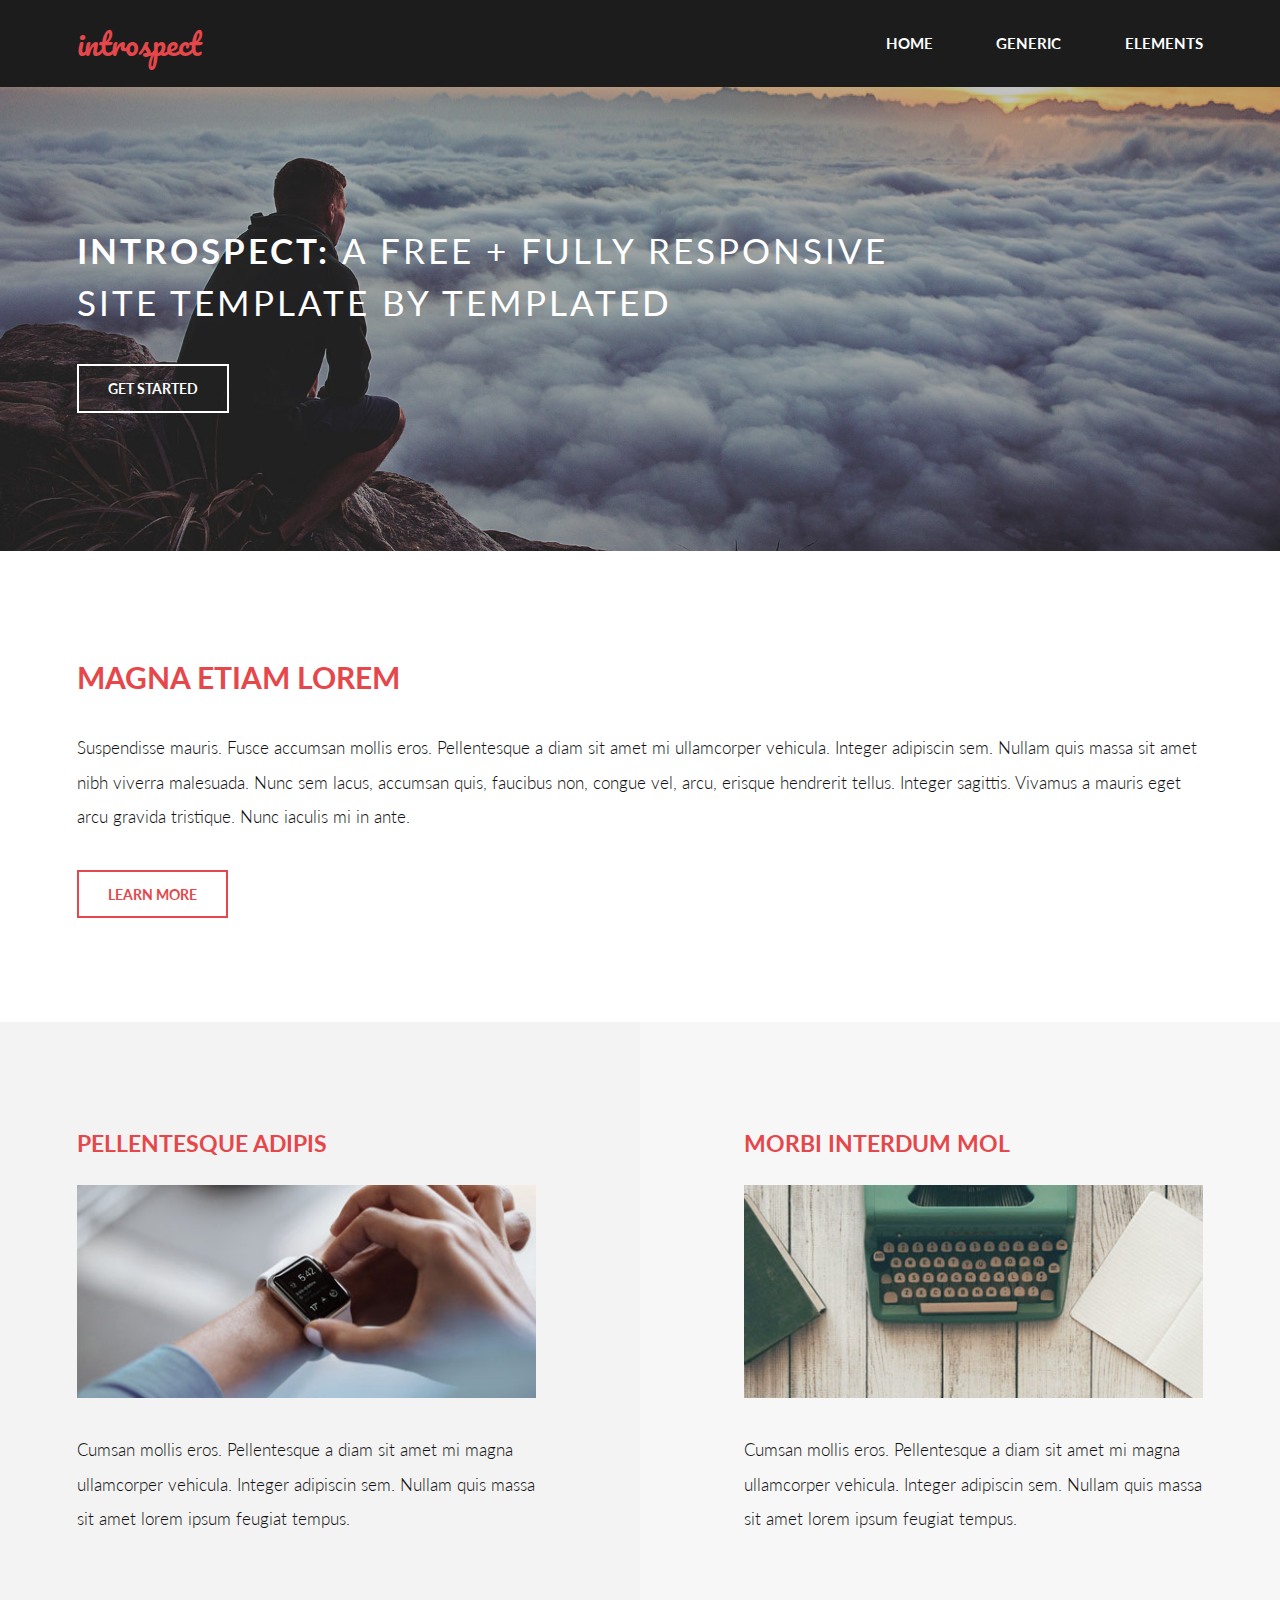
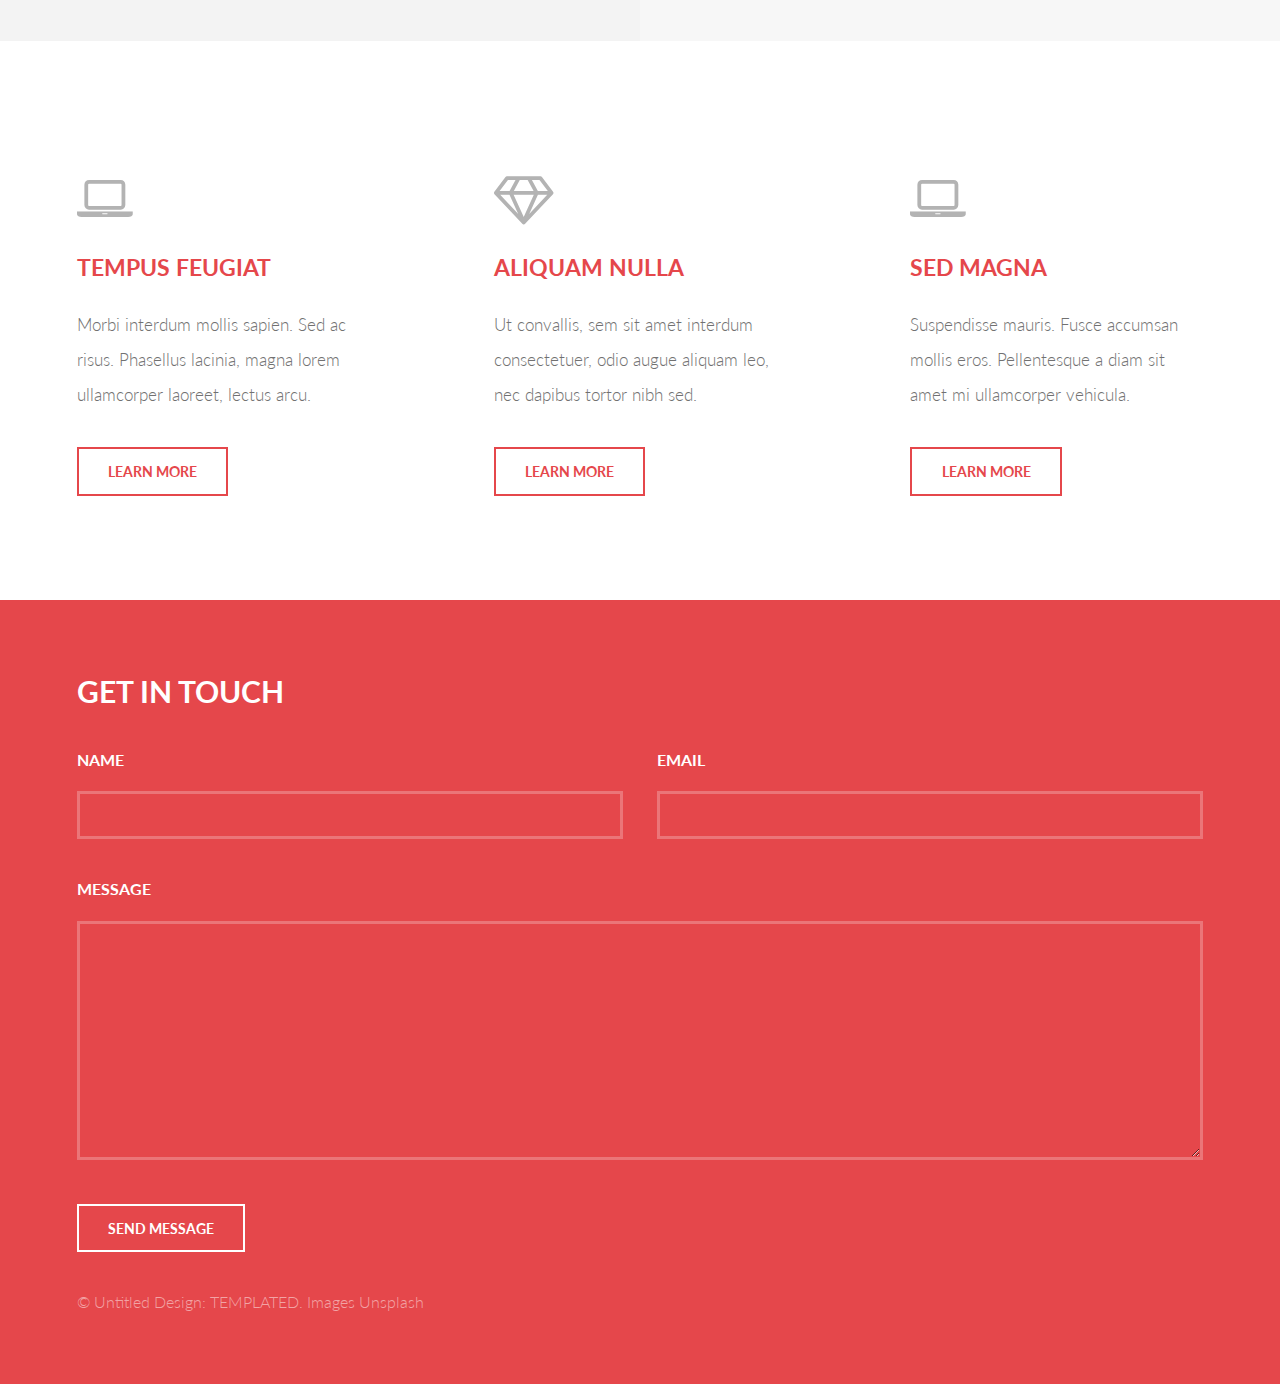
<file: Paginas Html/index.html>
<!DOCTYPE HTML>
<!--
	Introspect by TEMPLATED
	templated.co @templatedco
	Released for free under the Creative Commons Attribution 3.0 license (templated.co/license)
-->
<html>
	<head>
		<title>Introspect by TEMPLATED</title>
		<meta charset="utf-8" />
		<meta name="viewport" content="width=device-width, initial-scale=1, user-scalable=no" />
		<link rel="stylesheet" href="assets/css/main.css" />
	</head>
	<body>

		<!-- Header -->
			<header id="header">
				<div class="inner">
					<a href="index.html" class="logo">introspect</a>
					<nav id="nav">
						<a href="index.html">Home</a>
						<a href="generic.html">Generic</a>
						<a href="elements.html">Elements</a>
					</nav>
				</div>
			</header>
			<a href="#menu" class="navPanelToggle"><span class="fa fa-bars"></span></a>

		<!-- Banner -->
			<section id="banner">
				<div class="inner">
					<h1>Introspect: <span>A free + fully responsive<br />
					site template by TEMPLATED</span></h1>
					<ul class="actions">
						<li><a href="#" class="button alt">Get Started</a></li>
					</ul>
				</div>
			</section>

		<!-- One -->
			<section id="one">
				<div class="inner">
					<header>
						<h2>Magna Etiam Lorem</h2>
					</header>
					<p>Suspendisse mauris. Fusce accumsan mollis eros. Pellentesque a diam sit amet mi ullamcorper vehicula. Integer adipiscin sem. Nullam quis massa sit amet nibh viverra malesuada. Nunc sem lacus, accumsan quis, faucibus non, congue vel, arcu, erisque hendrerit tellus. Integer sagittis. Vivamus a mauris eget arcu gravida tristique. Nunc iaculis mi in ante.</p>
					<ul class="actions">
						<li><a href="#" class="button alt">Learn More</a></li>
					</ul>
				</div>
			</section>

		<!-- Two -->
			<section id="two">
				<div class="inner">
					<article>
						<div class="content">
							<header>
								<h3>Pellentesque adipis</h3>
							</header>
							<div class="image fit">
								<img src="images/pic01.jpg" alt="" />
							</div>
							<p>Cumsan mollis eros. Pellentesque a diam sit amet mi magna ullamcorper vehicula. Integer adipiscin sem. Nullam quis massa sit amet lorem ipsum feugiat tempus.</p>
						</div>
					</article>
					<article class="alt">
						<div class="content">
							<header>
								<h3>Morbi interdum mol</h3>
							</header>
							<div class="image fit">
								<img src="images/pic02.jpg" alt="" />
							</div>
							<p>Cumsan mollis eros. Pellentesque a diam sit amet mi magna ullamcorper vehicula. Integer adipiscin sem. Nullam quis massa sit amet lorem ipsum feugiat tempus.</p>
						</div>
					</article>
				</div>
			</section>

		<!-- Three -->
			<section id="three">
				<div class="inner">
					<article>
						<div class="content">
							<span class="icon fa-laptop"></span>
							<header>
								<h3>Tempus Feugiat</h3>
							</header>
							<p>Morbi interdum mollis sapien. Sed ac risus. Phasellus lacinia, magna lorem ullamcorper laoreet, lectus arcu.</p>
							<ul class="actions">
								<li><a href="#" class="button alt">Learn More</a></li>
							</ul>
						</div>
					</article>
					<article>
						<div class="content">
							<span class="icon fa-diamond"></span>
							<header>
								<h3>Aliquam Nulla</h3>
							</header>
							<p>Ut convallis, sem sit amet interdum consectetuer, odio augue aliquam leo, nec dapibus tortor nibh sed.</p>
							<ul class="actions">
								<li><a href="#" class="button alt">Learn More</a></li>
							</ul>
						</div>
					</article>
					<article>
					<div class="content">
							<span class="icon fa-laptop"></span>
							<header>
								<h3>Sed Magna</h3>
							</header>
							<p>Suspendisse mauris. Fusce accumsan mollis eros. Pellentesque a diam sit amet mi ullamcorper vehicula.</p>
							<ul class="actions">
								<li><a href="#" class="button alt">Learn More</a></li>
							</ul>
						</div>
					</article>
				</div>
			</section>

		<!-- Footer -->
			<section id="footer">
				<div class="inner">
					<header>
						<h2>Get in Touch</h2>
					</header>
					<form method="post" action="#">
						<div class="field half first">
							<label for="name">Name</label>
							<input type="text" name="name" id="name" />
						</div>
						<div class="field half">
							<label for="email">Email</label>
							<input type="text" name="email" id="email" />
						</div>
						<div class="field">
							<label for="message">Message</label>
							<textarea name="message" id="message" rows="6"></textarea>
						</div>
						<ul class="actions">
							<li><input type="submit" value="Send Message" class="alt" /></li>
						</ul>
					</form>
					<div class="copyright">
						&copy; Untitled Design: <a href="https://templated.co/">TEMPLATED</a>. Images <a href="https://unsplash.com/">Unsplash</a>
					</div>
				</div>
			</section>

		<!-- Scripts -->
			<script src="assets/js/jquery.min.js"></script>
			<script src="assets/js/skel.min.js"></script>
			<script src="assets/js/util.js"></script>
			<script src="assets/js/main.js"></script>

	</body>
</html>
</file>
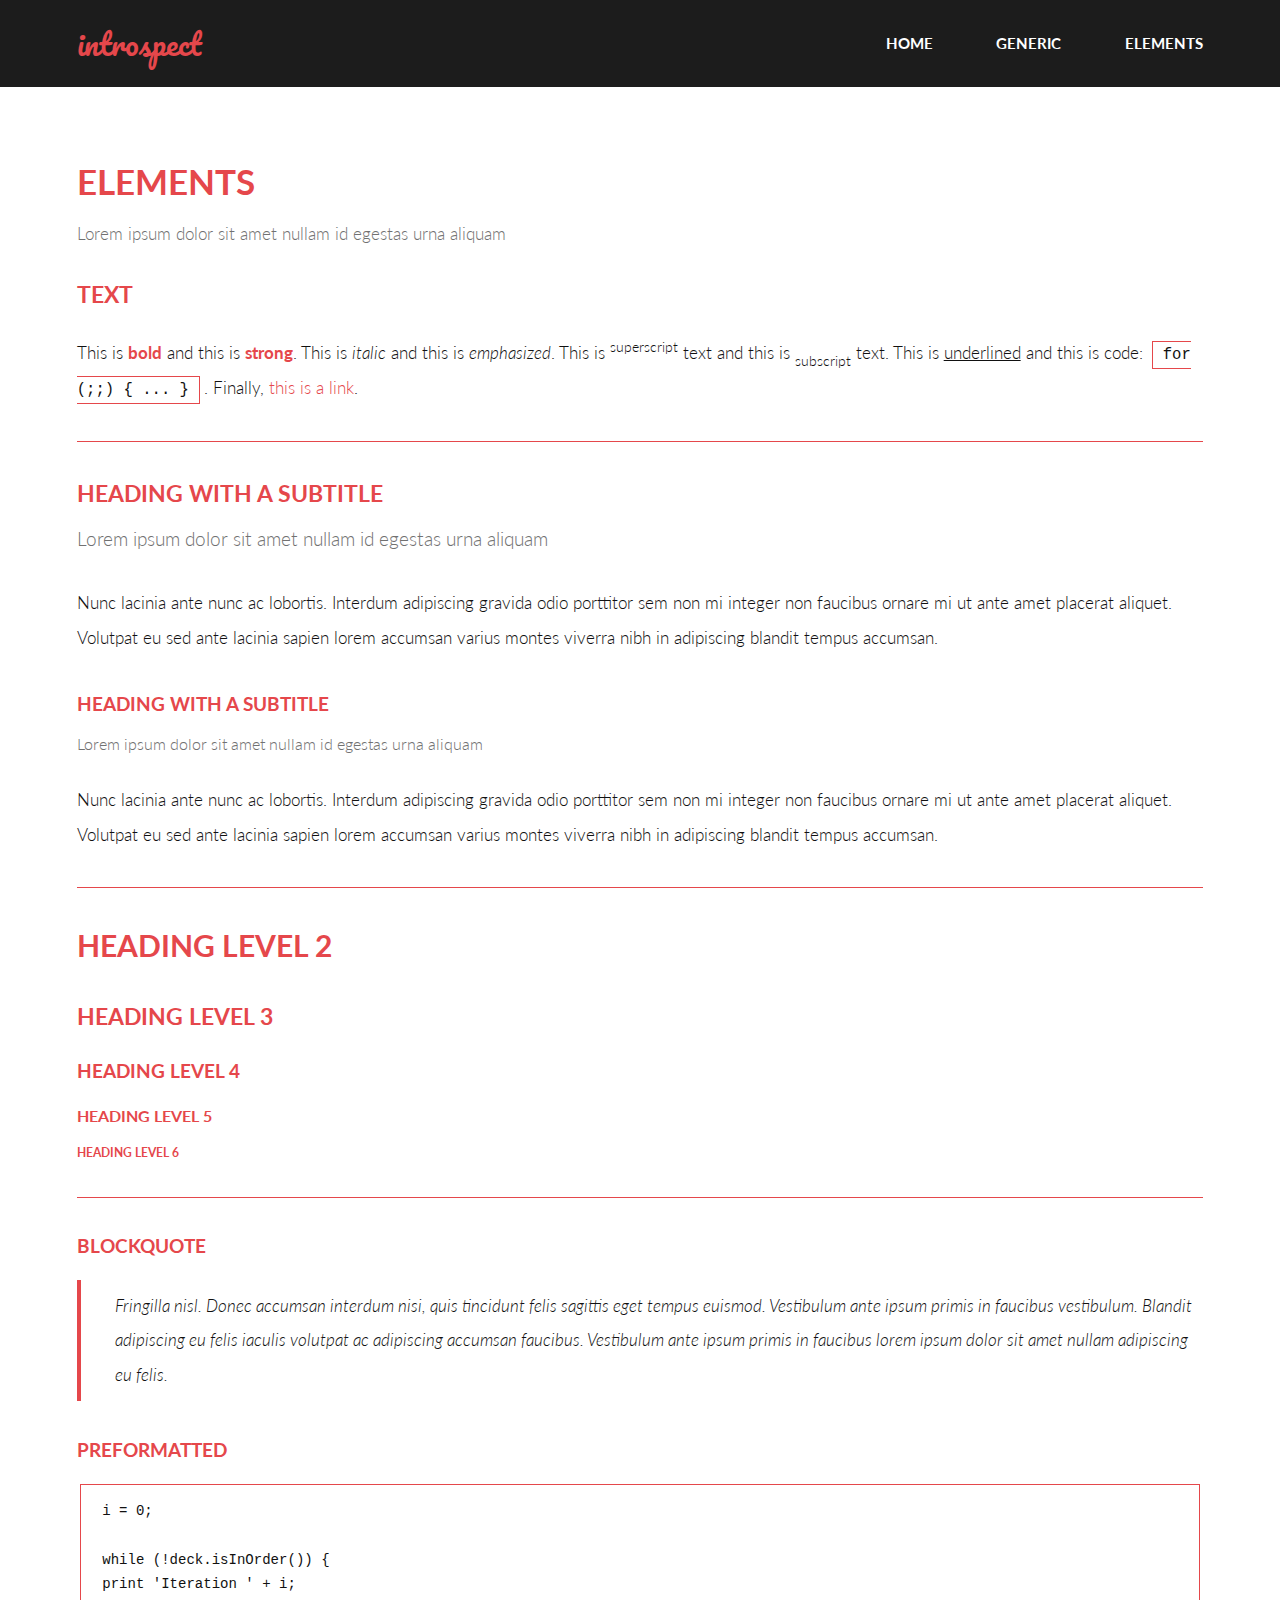
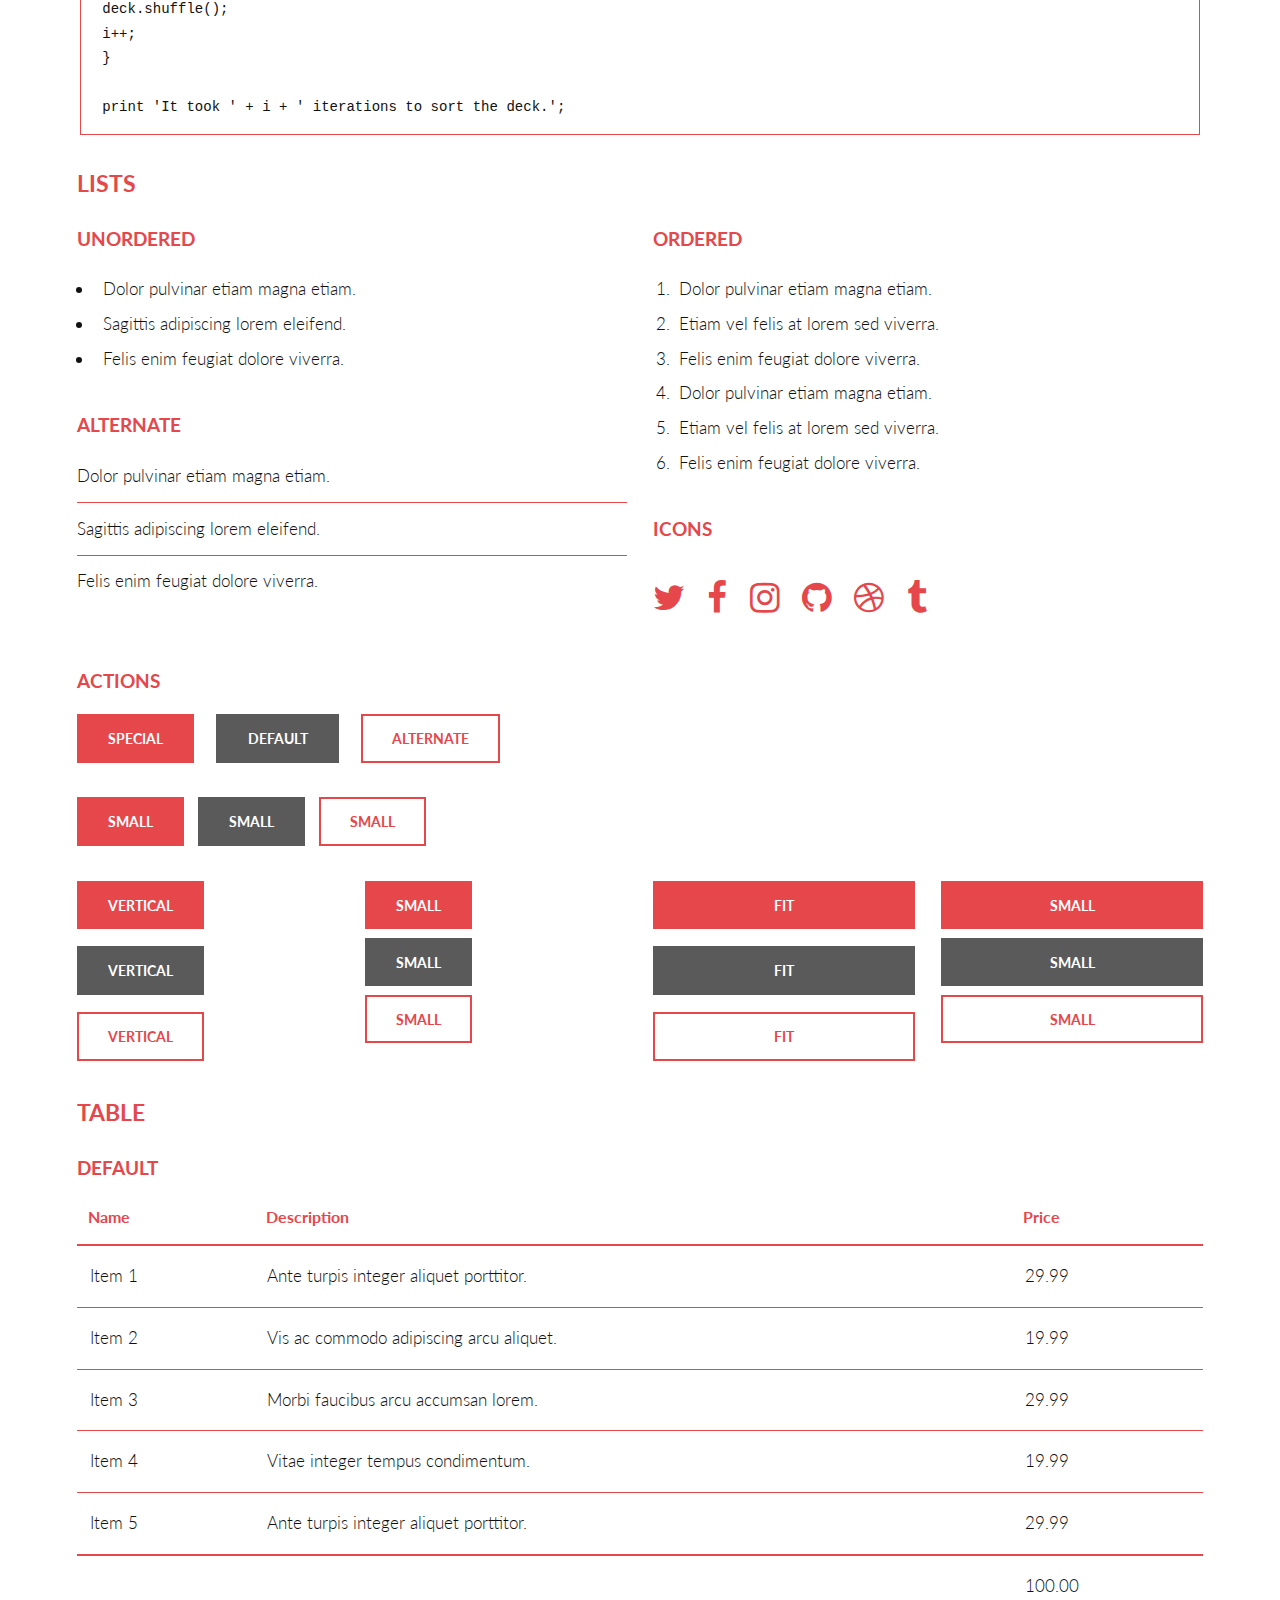
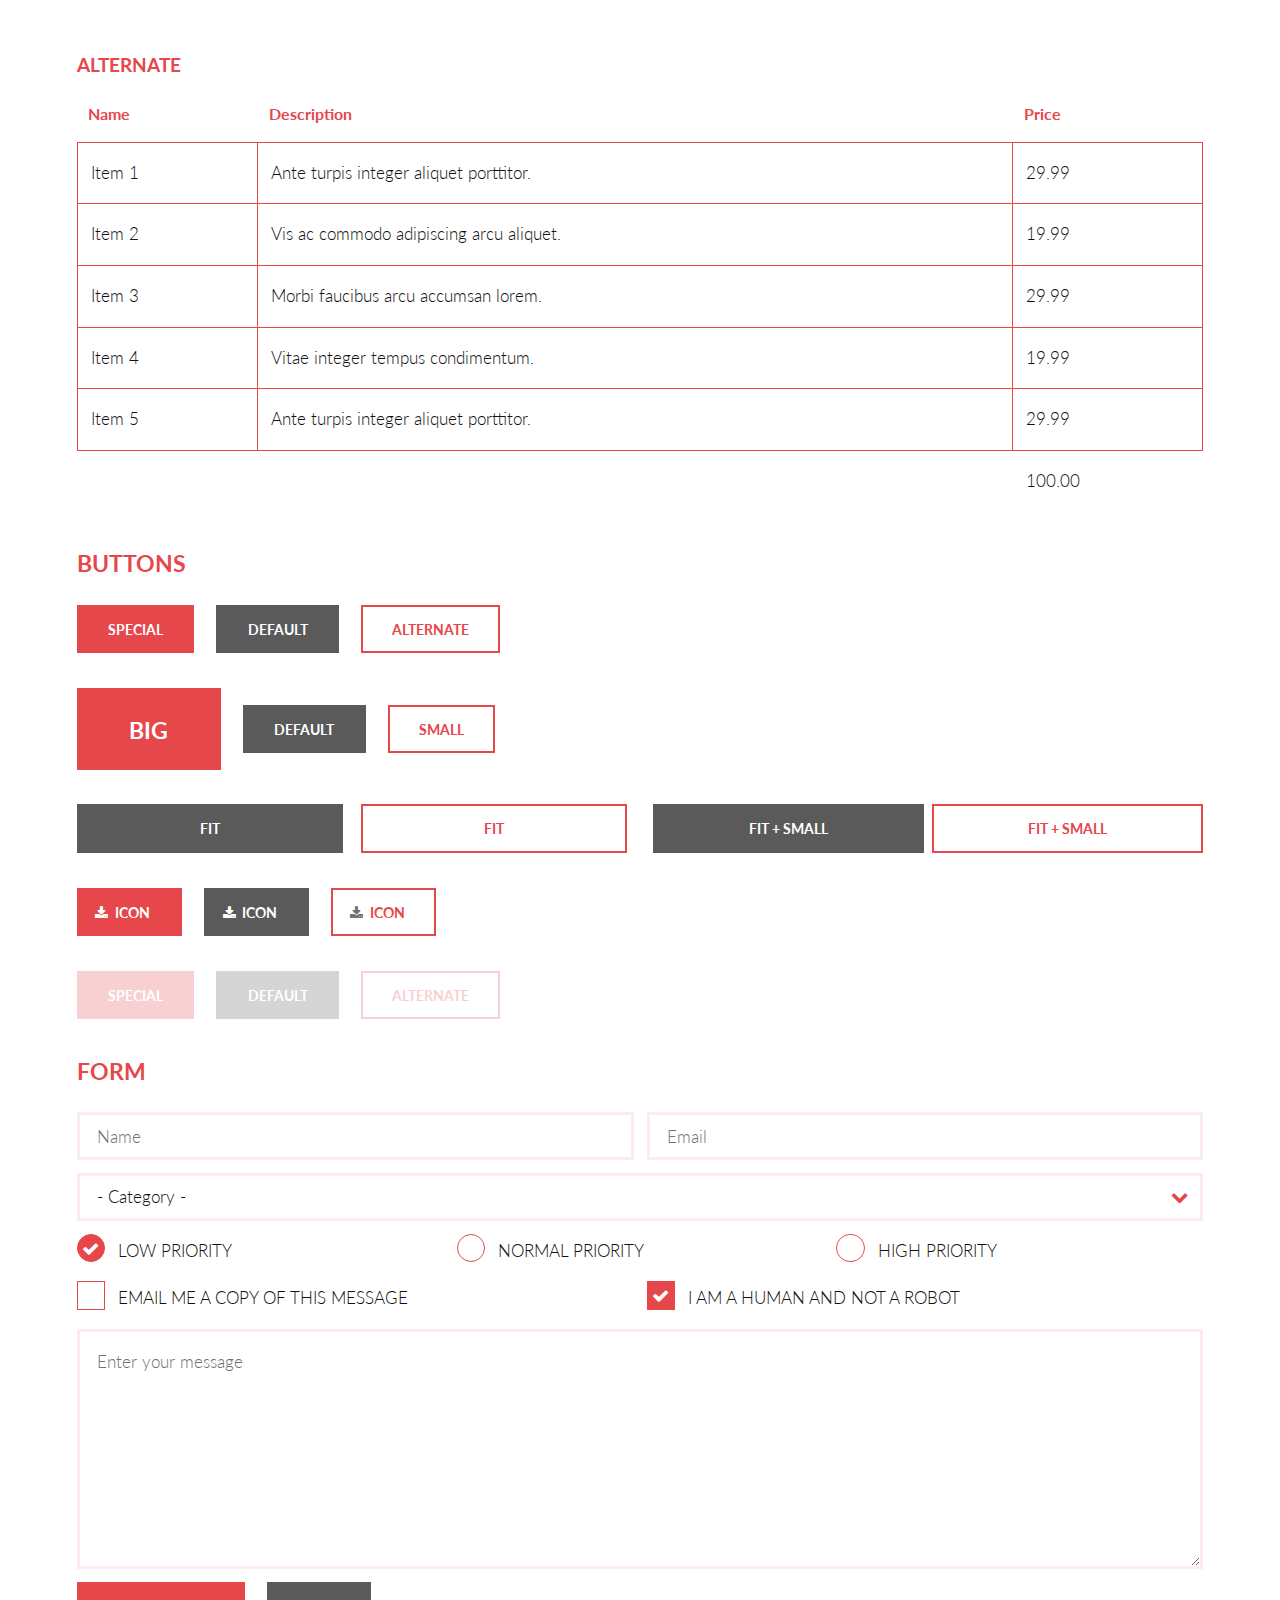
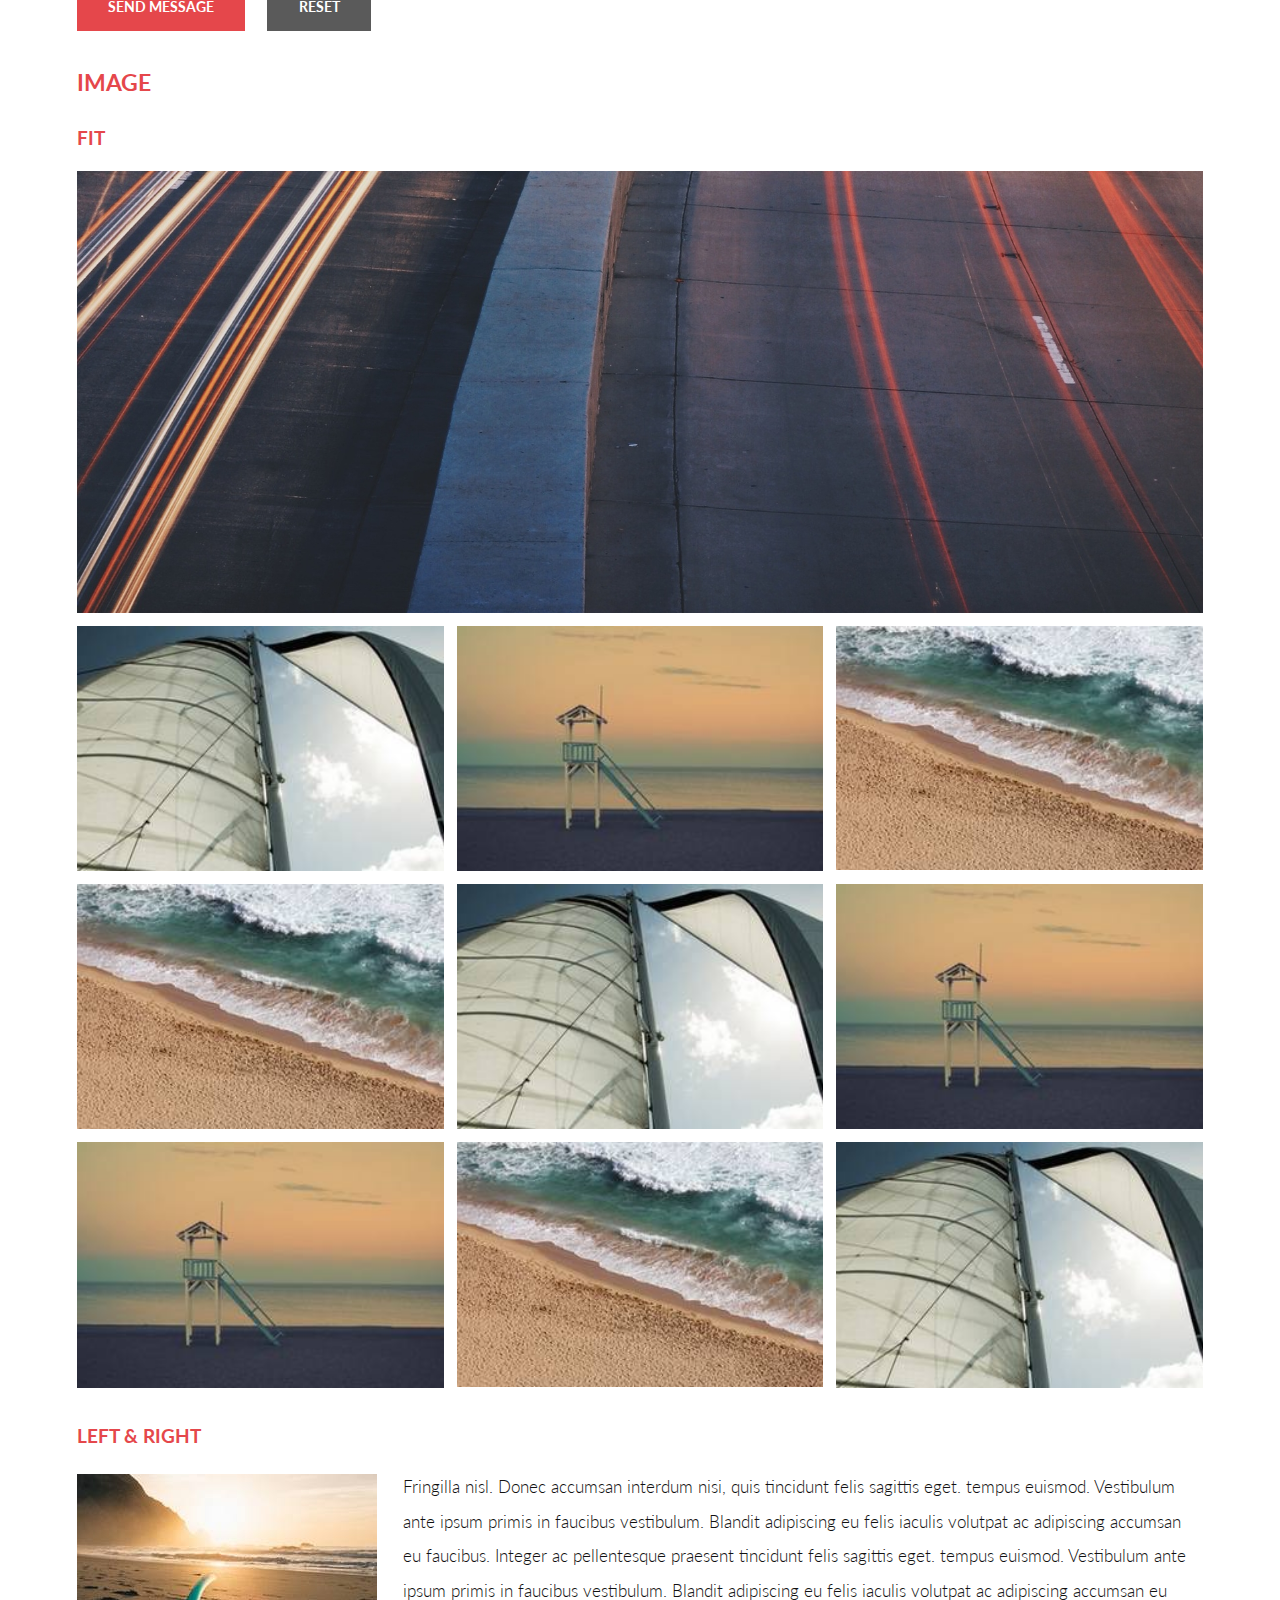
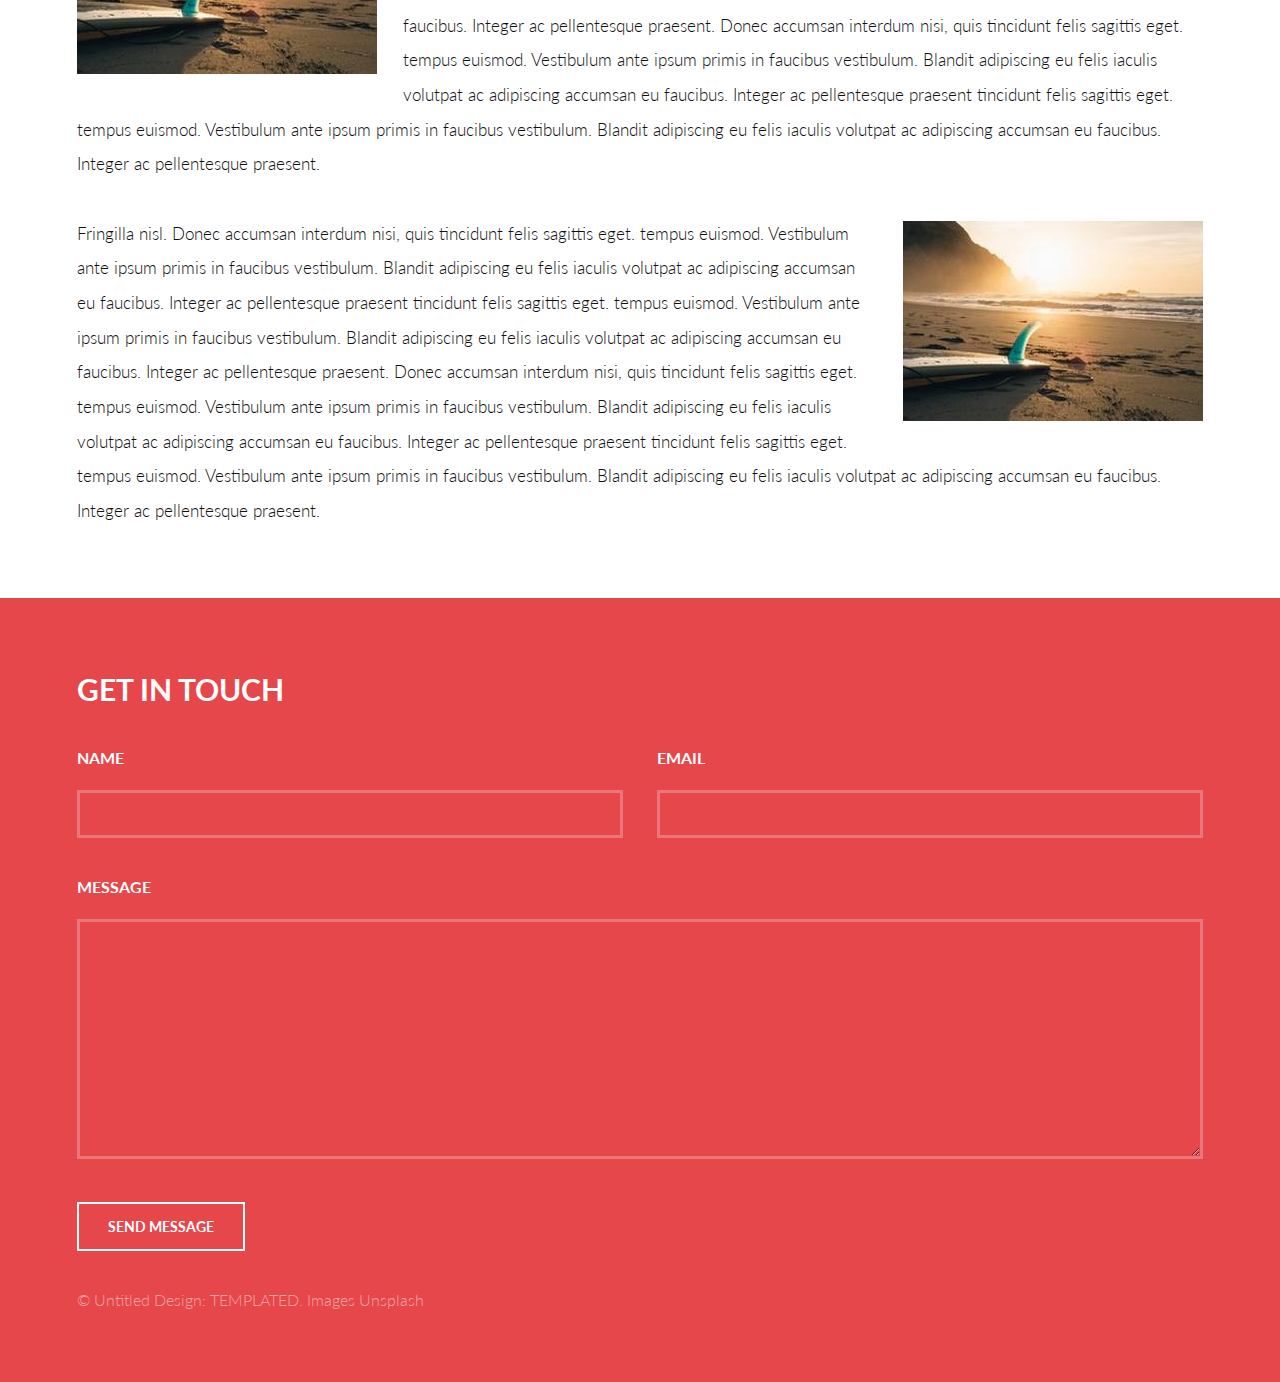
<file: Paginas Html/elements.html>
<!DOCTYPE HTML>
<!--
	Introspect by TEMPLATED
	templated.co @templatedco
	Released for free under the Creative Commons Attribution 3.0 license (templated.co/license)
-->
<html>
	<head>
		<title>Elements - Introspect by TEMPLATED</title>
		<meta charset="utf-8" />
		<meta name="viewport" content="width=device-width, initial-scale=1, user-scalable=no" />
		<link rel="stylesheet" href="assets/css/main.css" />
	</head>
	<body>

		<!-- Header -->
			<header id="header">
				<div class="inner">
					<a href="index.html" class="logo">introspect</a>
					<nav id="nav">
						<a href="index.html">Home</a>
						<a href="generic.html">Generic</a>
						<a href="elements.html">Elements</a>
					</nav>
				</div>
			</header>
			<a href="#menu" class="navPanelToggle"><span class="fa fa-bars"></span></a>

		<!-- Main -->
			<section id="main">
				<div class="inner">
					<header class="major special">
						<h1>Elements</h1>
						<p>Lorem ipsum dolor sit amet nullam id egestas urna aliquam</p>
					</header>

					<!-- Text -->
						<section>
							<h3>Text</h3>
							<p>This is <b>bold</b> and this is <strong>strong</strong>. This is <i>italic</i> and this is <em>emphasized</em>.
							This is <sup>superscript</sup> text and this is <sub>subscript</sub> text.
							This is <u>underlined</u> and this is code: <code>for (;;) { ... }</code>. Finally, <a href="#">this is a link</a>.</p>

							<hr />

							<header>
								<h3>Heading with a Subtitle</h3>
								<p>Lorem ipsum dolor sit amet nullam id egestas urna aliquam</p>
							</header>
							<p>Nunc lacinia ante nunc ac lobortis. Interdum adipiscing gravida odio porttitor sem non mi integer non faucibus ornare mi ut ante amet placerat aliquet. Volutpat eu sed ante lacinia sapien lorem accumsan varius montes viverra nibh in adipiscing blandit tempus accumsan.</p>
							<header>
								<h4>Heading with a Subtitle</h4>
								<p>Lorem ipsum dolor sit amet nullam id egestas urna aliquam</p>
							</header>
							<p>Nunc lacinia ante nunc ac lobortis. Interdum adipiscing gravida odio porttitor sem non mi integer non faucibus ornare mi ut ante amet placerat aliquet. Volutpat eu sed ante lacinia sapien lorem accumsan varius montes viverra nibh in adipiscing blandit tempus accumsan.</p>

							<hr />

							<h2>Heading Level 2</h2>
							<h3>Heading Level 3</h3>
							<h4>Heading Level 4</h4>
							<h5>Heading Level 5</h5>
							<h6>Heading Level 6</h6>

							<hr />

							<h4>Blockquote</h4>
							<blockquote>Fringilla nisl. Donec accumsan interdum nisi, quis tincidunt felis sagittis eget tempus euismod. Vestibulum ante ipsum primis in faucibus vestibulum. Blandit adipiscing eu felis iaculis volutpat ac adipiscing accumsan faucibus. Vestibulum ante ipsum primis in faucibus lorem ipsum dolor sit amet nullam adipiscing eu felis.</blockquote>

							<h4>Preformatted</h4>
							<pre><code>i = 0;

while (!deck.isInOrder()) {
print 'Iteration ' + i;
deck.shuffle();
i++;
}

print 'It took ' + i + ' iterations to sort the deck.';</code></pre>
						</section>

					<!-- Lists -->
						<section>
							<h3>Lists</h3>
							<div class="row">
								<div class="6u 12u$(xsmall)">

									<h4>Unordered</h4>
									<ul>
										<li>Dolor pulvinar etiam magna etiam.</li>
										<li>Sagittis adipiscing lorem eleifend.</li>
										<li>Felis enim feugiat dolore viverra.</li>
									</ul>

									<h4>Alternate</h4>
									<ul class="alt">
										<li>Dolor pulvinar etiam magna etiam.</li>
										<li>Sagittis adipiscing lorem eleifend.</li>
										<li>Felis enim feugiat dolore viverra.</li>
									</ul>

								</div>
								<div class="6u$ 12u$(xsmall)">

									<h4>Ordered</h4>
									<ol>
										<li>Dolor pulvinar etiam magna etiam.</li>
										<li>Etiam vel felis at lorem sed viverra.</li>
										<li>Felis enim feugiat dolore viverra.</li>
										<li>Dolor pulvinar etiam magna etiam.</li>
										<li>Etiam vel felis at lorem sed viverra.</li>
										<li>Felis enim feugiat dolore viverra.</li>
									</ol>

									<h4>Icons</h4>
									<ul class="icons">
										<li><a href="#" class="icon fa-twitter"><span class="label">Twitter</span></a></li>
										<li><a href="#" class="icon fa-facebook"><span class="label">Facebook</span></a></li>
										<li><a href="#" class="icon fa-instagram"><span class="label">Instagram</span></a></li>
										<li><a href="#" class="icon fa-github"><span class="label">Github</span></a></li>
										<li><a href="#" class="icon fa-dribbble"><span class="label">Dribbble</span></a></li>
										<li><a href="#" class="icon fa-tumblr"><span class="label">Tumblr</span></a></li>
									</ul>

								</div>
							</div>

							<h4>Actions</h4>
							<ul class="actions">
								<li><a href="#" class="button special">Special</a></li>
								<li><a href="#" class="button">Default</a></li>
								<li><a href="#" class="button alt">Alternate</a></li>
							</ul>
							<ul class="actions small">
								<li><a href="#" class="button special small">Small</a></li>
								<li><a href="#" class="button small">Small</a></li>
								<li><a href="#" class="button alt small">Small</a></li>
							</ul>
							<div class="row">
								<div class="3u 6u(small) 12u$(xsmall)">
									<ul class="actions vertical">
										<li><a href="#" class="button special">Vertical</a></li>
										<li><a href="#" class="button">Vertical</a></li>
										<li><a href="#" class="button alt">Vertical</a></li>
									</ul>
								</div>
								<div class="3u 6u$(small) 12u$(xsmall)">
									<ul class="actions vertical small">
										<li><a href="#" class="button special small">Small</a></li>
										<li><a href="#" class="button small">Small</a></li>
										<li><a href="#" class="button alt small">Small</a></li>
									</ul>
								</div>
								<div class="3u 6u(small) 12u$(xsmall)">
									<ul class="actions vertical">
										<li><a href="#" class="button special fit">Fit</a></li>
										<li><a href="#" class="button fit">Fit</a></li>
										<li><a href="#" class="button alt fit">Fit</a></li>
									</ul>
								</div>
								<div class="3u$ 6u$(small) 12u$(xsmall)">
									<ul class="actions vertical small">
										<li><a href="#" class="button special small fit">Small</a></li>
										<li><a href="#" class="button small fit">Small</a></li>
										<li><a href="#" class="button alt small fit">Small</a></li>
									</ul>
								</div>
							</div>
						</section>

					<!-- Table -->
						<section>
							<h3>Table</h3>
							<h4>Default</h4>
							<div class="table-wrapper">
								<table>
									<thead>
										<tr>
											<th>Name</th>
											<th>Description</th>
											<th>Price</th>
										</tr>
									</thead>
									<tbody>
										<tr>
											<td>Item 1</td>
											<td>Ante turpis integer aliquet porttitor.</td>
											<td>29.99</td>
										</tr>
										<tr>
											<td>Item 2</td>
											<td>Vis ac commodo adipiscing arcu aliquet.</td>
											<td>19.99</td>
										</tr>
										<tr>
											<td>Item 3</td>
											<td> Morbi faucibus arcu accumsan lorem.</td>
											<td>29.99</td>
										</tr>
										<tr>
											<td>Item 4</td>
											<td>Vitae integer tempus condimentum.</td>
											<td>19.99</td>
										</tr>
										<tr>
											<td>Item 5</td>
											<td>Ante turpis integer aliquet porttitor.</td>
											<td>29.99</td>
										</tr>
									</tbody>
									<tfoot>
										<tr>
											<td colspan="2"></td>
											<td>100.00</td>
										</tr>
									</tfoot>
								</table>
							</div>
							<h4>Alternate</h4>
							<div class="table-wrapper">
								<table class="alt">
									<thead>
										<tr>
											<th>Name</th>
											<th>Description</th>
											<th>Price</th>
										</tr>
									</thead>
									<tbody>
										<tr>
											<td>Item 1</td>
											<td>Ante turpis integer aliquet porttitor.</td>
											<td>29.99</td>
										</tr>
										<tr>
											<td>Item 2</td>
											<td>Vis ac commodo adipiscing arcu aliquet.</td>
											<td>19.99</td>
										</tr>
										<tr>
											<td>Item 3</td>
											<td> Morbi faucibus arcu accumsan lorem.</td>
											<td>29.99</td>
										</tr>
										<tr>
											<td>Item 4</td>
											<td>Vitae integer tempus condimentum.</td>
											<td>19.99</td>
										</tr>
										<tr>
											<td>Item 5</td>
											<td>Ante turpis integer aliquet porttitor.</td>
											<td>29.99</td>
										</tr>
									</tbody>
									<tfoot>
										<tr>
											<td colspan="2"></td>
											<td>100.00</td>
										</tr>
									</tfoot>
								</table>
							</div>
						</section>

					<!-- Buttons -->
						<section>
							<h3>Buttons</h3>
							<ul class="actions">
								<li><a href="#" class="button special">Special</a></li>
								<li><a href="#" class="button">Default</a></li>
								<li><a href="#" class="button alt">Alternate</a></li>
							</ul>
							<ul class="actions">
								<li><a href="#" class="button special big">Big</a></li>
								<li><a href="#" class="button">Default</a></li>
								<li><a href="#" class="button alt small">Small</a></li>
							</ul>
							<div class="row">
								<div class="6u 12u$(xsmall)">
									<ul class="actions fit">
										<li><a href="#" class="button fit">Fit</a></li>
										<li><a href="#" class="button alt fit">Fit</a></li>
									</ul>
								</div>
								<div class="6u$ 12u$(xsmall)">
									<ul class="actions fit small">
										<li><a href="#" class="button fit small">Fit + Small</a></li>
										<li><a href="#" class="button alt fit small">Fit + Small</a></li>
									</ul>
								</div>
							</div>
							<ul class="actions">
								<li><a href="#" class="button special icon fa-download">Icon</a></li>
								<li><a href="#" class="button icon fa-download">Icon</a></li>
								<li><a href="#" class="button alt icon fa-download">Icon</a></li>
							</ul>
							<ul class="actions">
								<li><span class="button special disabled">Special</span></li>
								<li><span class="button disabled">Default</span></li>
								<li><span class="button alt disabled">Alternate</span></li>
							</ul>
						</section>

					<!-- Form -->
						<section>
							<h3>Form</h3>
							<form method="post" action="#">
								<div class="row uniform 50%">
									<div class="6u 12u$(xsmall)">
										<input type="text" name="demo-name" id="demo-name" value="" placeholder="Name" />
									</div>
									<div class="6u$ 12u$(xsmall)">
										<input type="email" name="demo-email" id="demo-email" value="" placeholder="Email" />
									</div>
									<div class="12u$">
										<div class="select-wrapper">
											<select name="demo-category" id="demo-category">
												<option value="">- Category -</option>
												<option value="1">Manufacturing</option>
												<option value="1">Shipping</option>
												<option value="1">Administration</option>
												<option value="1">Human Resources</option>
											</select>
										</div>
									</div>
									<div class="4u 12u$(xsmall)">
										<input type="radio" id="priority-low" name="priority" checked>
										<label for="priority-low">Low Priority</label>
									</div>
									<div class="4u 12u$(xsmall)">
										<input type="radio" id="priority-normal" name="priority">
										<label for="priority-normal">Normal Priority</label>
									</div>
									<div class="4u$ 12u$(xsmall)">
										<input type="radio" id="priority-high" name="priority">
										<label for="priority-high">High Priority</label>
									</div>
									<div class="6u 12u$(small)">
										<input type="checkbox" id="copy" name="copy">
										<label for="copy">Email me a copy of this message</label>
									</div>
									<div class="6u$ 12u$(small)">
										<input type="checkbox" id="human" name="human" checked>
										<label for="human">I am a human and not a robot</label>
									</div>
									<div class="12u$">
										<textarea name="demo-message" id="demo-message" placeholder="Enter your message" rows="6"></textarea>
									</div>
									<div class="12u$">
										<ul class="actions">
											<li><input type="submit" value="Send Message" class="special" /></li>
											<li><input type="reset" value="Reset" /></li>
										</ul>
									</div>
								</div>
							</form>
						</section>

					<!-- Image -->
						<section>
							<h3>Image</h3>
							<h4>Fit</h4>
							<div class="box alt">
								<div class="row 50% uniform">
									<div class="12u$"><span class="image fit"><img src="images/pic11.jpg" alt="" /></span></div>
									<div class="4u"><span class="image fit"><img src="images/pic03.jpg" alt="" /></span></div>
									<div class="4u"><span class="image fit"><img src="images/pic04.jpg" alt="" /></span></div>
									<div class="4u$"><span class="image fit"><img src="images/pic05.jpg" alt="" /></span></div>
									<div class="4u"><span class="image fit"><img src="images/pic05.jpg" alt="" /></span></div>
									<div class="4u"><span class="image fit"><img src="images/pic03.jpg" alt="" /></span></div>
									<div class="4u$"><span class="image fit"><img src="images/pic04.jpg" alt="" /></span></div>
									<div class="4u"><span class="image fit"><img src="images/pic04.jpg" alt="" /></span></div>
									<div class="4u"><span class="image fit"><img src="images/pic05.jpg" alt="" /></span></div>
									<div class="4u$"><span class="image fit"><img src="images/pic03.jpg" alt="" /></span></div>
								</div>
							</div>

							<h4>Left &amp; Right</h4>
							<p><span class="image left"><img src="images/pic06.jpg" alt="" /></span>Fringilla nisl. Donec accumsan interdum nisi, quis tincidunt felis sagittis eget. tempus euismod. Vestibulum ante ipsum primis in faucibus vestibulum. Blandit adipiscing eu felis iaculis volutpat ac adipiscing accumsan eu faucibus. Integer ac pellentesque praesent tincidunt felis sagittis eget. tempus euismod. Vestibulum ante ipsum primis in faucibus vestibulum. Blandit adipiscing eu felis iaculis volutpat ac adipiscing accumsan eu faucibus. Integer ac pellentesque praesent. Donec accumsan interdum nisi, quis tincidunt felis sagittis eget. tempus euismod. Vestibulum ante ipsum primis in faucibus vestibulum. Blandit adipiscing eu felis iaculis volutpat ac adipiscing accumsan eu faucibus. Integer ac pellentesque praesent tincidunt felis sagittis eget. tempus euismod. Vestibulum ante ipsum primis in faucibus vestibulum. Blandit adipiscing eu felis iaculis volutpat ac adipiscing accumsan eu faucibus. Integer ac pellentesque praesent.</p>
							<p><span class="image right"><img src="images/pic06.jpg" alt="" /></span>Fringilla nisl. Donec accumsan interdum nisi, quis tincidunt felis sagittis eget. tempus euismod. Vestibulum ante ipsum primis in faucibus vestibulum. Blandit adipiscing eu felis iaculis volutpat ac adipiscing accumsan eu faucibus. Integer ac pellentesque praesent tincidunt felis sagittis eget. tempus euismod. Vestibulum ante ipsum primis in faucibus vestibulum. Blandit adipiscing eu felis iaculis volutpat ac adipiscing accumsan eu faucibus. Integer ac pellentesque praesent. Donec accumsan interdum nisi, quis tincidunt felis sagittis eget. tempus euismod. Vestibulum ante ipsum primis in faucibus vestibulum. Blandit adipiscing eu felis iaculis volutpat ac adipiscing accumsan eu faucibus. Integer ac pellentesque praesent tincidunt felis sagittis eget. tempus euismod. Vestibulum ante ipsum primis in faucibus vestibulum. Blandit adipiscing eu felis iaculis volutpat ac adipiscing accumsan eu faucibus. Integer ac pellentesque praesent.</p>
						</section>

				</div>
			</section>

		<!-- Footer -->
			<section id="footer">
				<div class="inner">
					<header>
						<h2>Get in Touch</h2>
					</header>
					<form method="post" action="#">
						<div class="field half first">
							<label for="name">Name</label>
							<input type="text" name="name" id="name" />
						</div>
						<div class="field half">
							<label for="email">Email</label>
							<input type="text" name="email" id="email" />
						</div>
						<div class="field">
							<label for="message">Message</label>
							<textarea name="message" id="message" rows="6"></textarea>
						</div>
						<ul class="actions">
							<li><input type="submit" value="Send Message" class="alt" /></li>
						</ul>
					</form>
					<div class="copyright">
						&copy; Untitled Design: <a href="https://templated.co/">TEMPLATED</a>. Images <a href="https://unsplash.com/">Unsplash</a>
					</div>
				</div>
			</section>

		<!-- Scripts -->
			<script src="assets/js/jquery.min.js"></script>
			<script src="assets/js/skel.min.js"></script>
			<script src="assets/js/util.js"></script>
			<script src="assets/js/main.js"></script>

	</body>
</html>
</file>
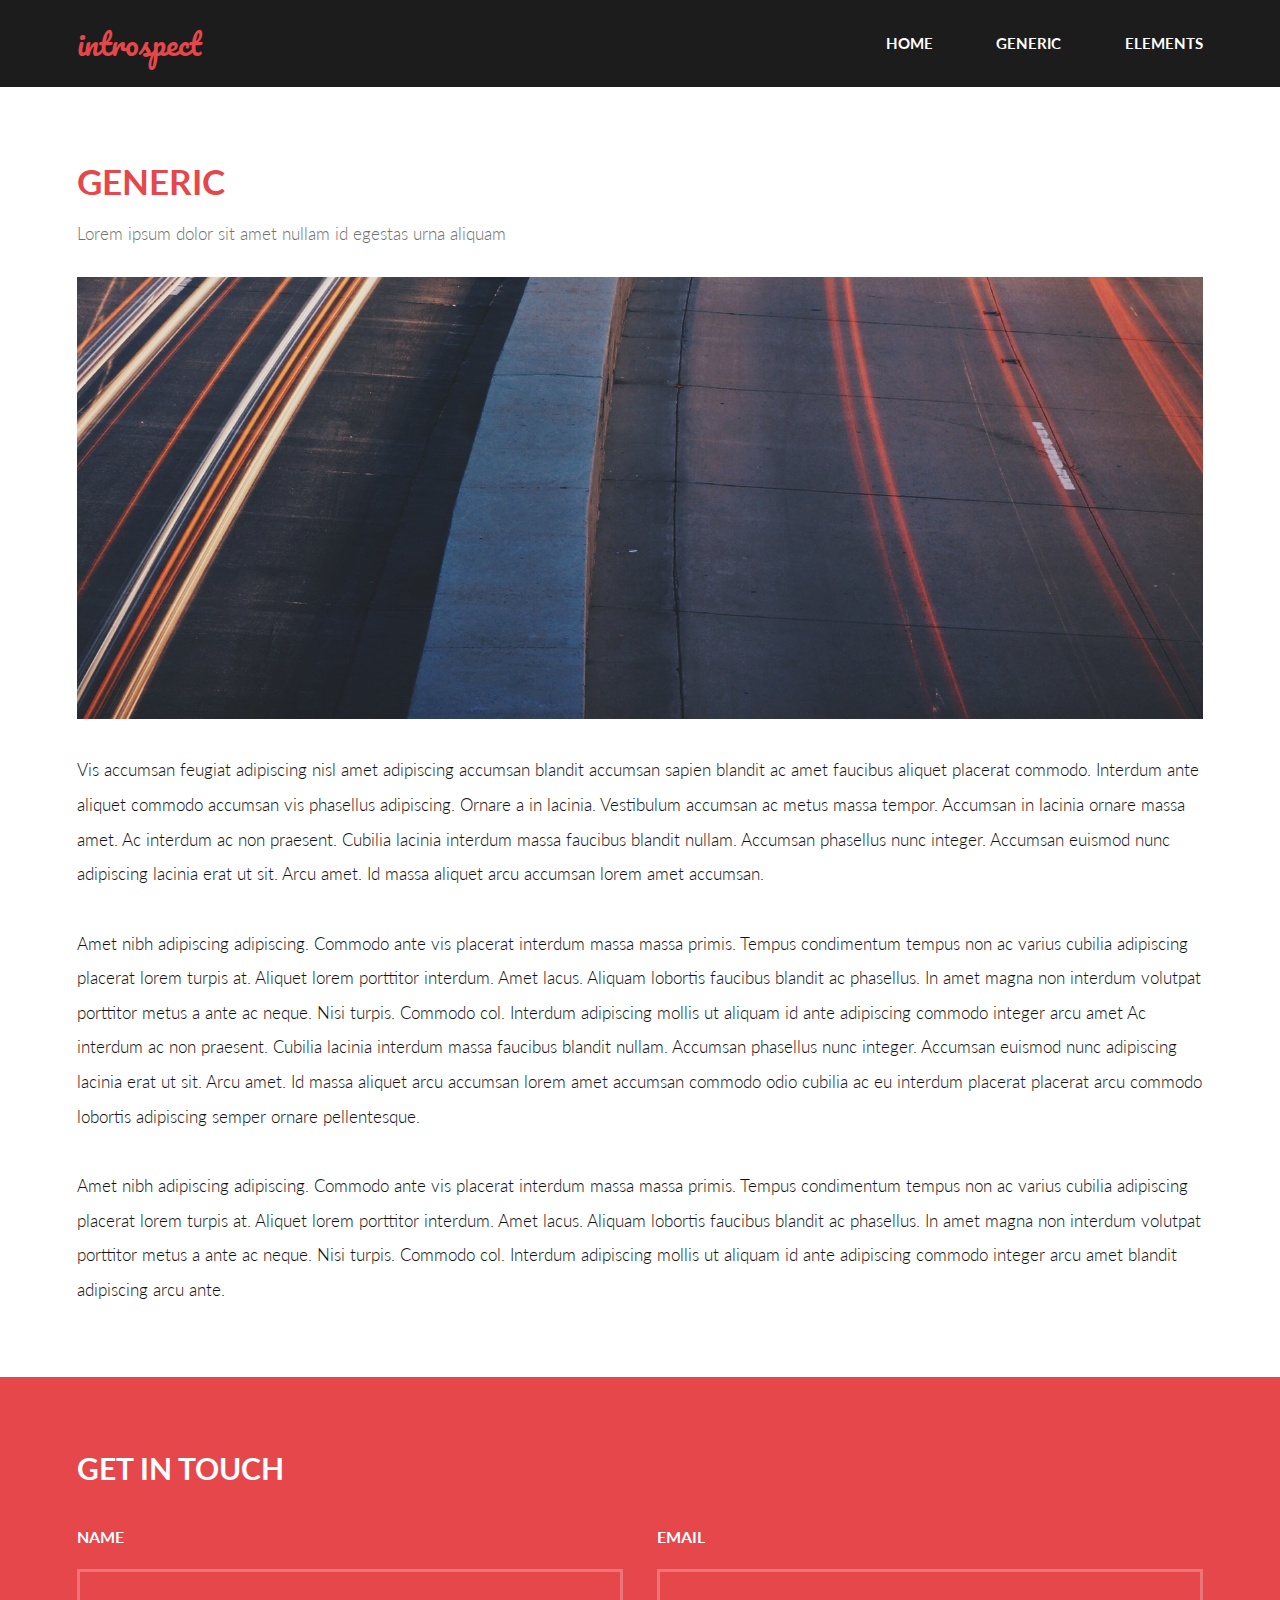
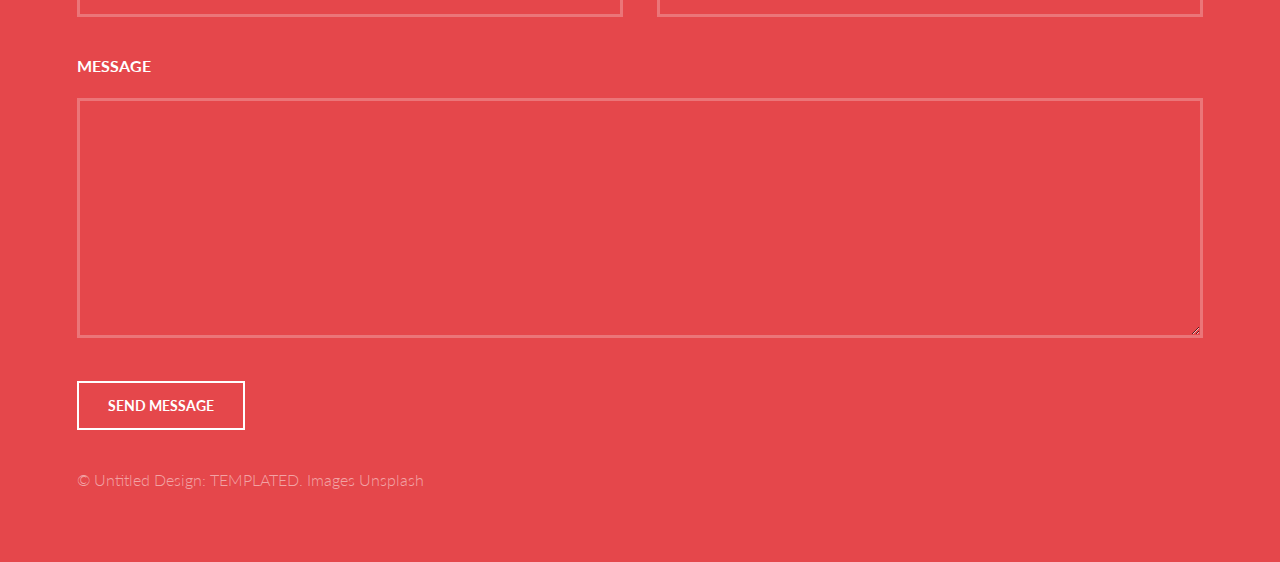
<file: Paginas Html/generic.html>
<!DOCTYPE HTML>
<!--
	Introspect by TEMPLATED
	templated.co @templatedco
	Released for free under the Creative Commons Attribution 3.0 license (templated.co/license)
-->
<html>
	<head>
		<title>Generic - Introspect by TEMPLATED</title>
		<meta charset="utf-8" />
		<meta name="viewport" content="width=device-width, initial-scale=1, user-scalable=no" />
		<link rel="stylesheet" href="assets/css/main.css" />
	</head>
	<body>

		<!-- Header -->
			<header id="header">
				<div class="inner">
					<a href="index.html" class="logo">introspect</a>
					<nav id="nav">
						<a href="index.html">Home</a>
						<a href="generic.html">Generic</a>
						<a href="elements.html">Elements</a>
					</nav>
				</div>
			</header>
			<a href="#menu" class="navPanelToggle"><span class="fa fa-bars"></span></a>

		<!-- Main -->
			<section id="main" >
				<div class="inner">
					<header class="major special">
						<h1>Generic</h1>
						<p>Lorem ipsum dolor sit amet nullam id egestas urna aliquam</p>
					</header>
					<a href="#" class="image fit"><img src="images/pic11.jpg" alt="" /></a>
					<p>Vis accumsan feugiat adipiscing nisl amet adipiscing accumsan blandit accumsan sapien blandit ac amet faucibus aliquet placerat commodo. Interdum ante aliquet commodo accumsan vis phasellus adipiscing. Ornare a in lacinia. Vestibulum accumsan ac metus massa tempor. Accumsan in lacinia ornare massa amet. Ac interdum ac non praesent. Cubilia lacinia interdum massa faucibus blandit nullam. Accumsan phasellus nunc integer. Accumsan euismod nunc adipiscing lacinia erat ut sit. Arcu amet. Id massa aliquet arcu accumsan lorem amet accumsan.</p>
					<p>Amet nibh adipiscing adipiscing. Commodo ante vis placerat interdum massa massa primis. Tempus condimentum tempus non ac varius cubilia adipiscing placerat lorem turpis at. Aliquet lorem porttitor interdum. Amet lacus. Aliquam lobortis faucibus blandit ac phasellus. In amet magna non interdum volutpat porttitor metus a ante ac neque. Nisi turpis. Commodo col. Interdum adipiscing mollis ut aliquam id ante adipiscing commodo integer arcu amet Ac interdum ac non praesent. Cubilia lacinia interdum massa faucibus blandit nullam. Accumsan phasellus nunc integer. Accumsan euismod nunc adipiscing lacinia erat ut sit. Arcu amet. Id massa aliquet arcu accumsan lorem amet accumsan commodo odio cubilia ac eu interdum placerat placerat arcu commodo lobortis adipiscing semper ornare pellentesque.</p>
					<p>Amet nibh adipiscing adipiscing. Commodo ante vis placerat interdum massa massa primis. Tempus condimentum tempus non ac varius cubilia adipiscing placerat lorem turpis at. Aliquet lorem porttitor interdum. Amet lacus. Aliquam lobortis faucibus blandit ac phasellus. In amet magna non interdum volutpat porttitor metus a ante ac neque. Nisi turpis. Commodo col. Interdum adipiscing mollis ut aliquam id ante adipiscing commodo integer arcu amet blandit adipiscing arcu ante.</p>
				</div>
			</section>

		<!-- Footer -->
			<section id="footer">
				<div class="inner">
					<header>
						<h2>Get in Touch</h2>
					</header>
					<form method="post" action="#">
						<div class="field half first">
							<label for="name">Name</label>
							<input type="text" name="name" id="name" />
						</div>
						<div class="field half">
							<label for="email">Email</label>
							<input type="text" name="email" id="email" />
						</div>
						<div class="field">
							<label for="message">Message</label>
							<textarea name="message" id="message" rows="6"></textarea>
						</div>
						<ul class="actions">
							<li><input type="submit" value="Send Message" class="alt" /></li>
						</ul>
					</form>
					<div class="copyright">
						&copy; Untitled Design: <a href="https://templated.co/">TEMPLATED</a>. Images <a href="https://unsplash.com/">Unsplash</a>
					</div>
				</div>
			</section>

		<!-- Scripts -->
			<script src="assets/js/jquery.min.js"></script>
			<script src="assets/js/skel.min.js"></script>
			<script src="assets/js/util.js"></script>
			<script src="assets/js/main.js"></script>

	</body>
</html>
</file>
<file: Paginas Html/assets/css/main.css>
@import url(font-awesome.min.css);
@import url("https://fonts.googleapis.com/css?family=Lato:300,400,700|Pacifico");

/*
	Introspect by TEMPLATED
	templated.co @templatedco
	Released for free under the Creative Commons Attribution 3.0 license (templated.co/license)
*/

/* Reset */

	html, body, div, span, applet, object, iframe, h1, h2, h3, h4, h5, h6, p, blockquote, pre, a, abbr, acronym, address, big, cite, code, del, dfn, em, img, ins, kbd, q, s, samp, small, strike, strong, sub, sup, tt, var, b, u, i, center, dl, dt, dd, ol, ul, li, fieldset, form, label, legend, table, caption, tbody, tfoot, thead, tr, th, td, article, aside, canvas, details, embed, figure, figcaption, footer, header, hgroup, menu, nav, output, ruby, section, summary, time, mark, audio, video {
		margin: 0;
		padding: 0;
		border: 0;
		font-size: 100%;
		font: inherit;
		vertical-align: baseline;
	}

	article, aside, details, figcaption, figure, footer, header, hgroup, menu, nav, section {
		display: block;
	}

	body {
		line-height: 1;
	}

	ol, ul {
		list-style: none;
	}

	blockquote, q {
		quotes: none;
	}

	blockquote:before, blockquote:after, q:before, q:after {
		content: '';
		content: none;
	}

	table {
		border-collapse: collapse;
		border-spacing: 0;
	}

	body {
		-webkit-text-size-adjust: none;
	}

/* Box Model */

	*, *:before, *:after {
		-moz-box-sizing: border-box;
		-webkit-box-sizing: border-box;
		box-sizing: border-box;
	}

/* Containers */

	.container {
		margin-left: auto;
		margin-right: auto;
	}

	.container.\31 25\25 {
		width: 100%;
		max-width: 100em;
		min-width: 80em;
	}

	.container.\37 5\25 {
		width: 60em;
	}

	.container.\35 0\25 {
		width: 40em;
	}

	.container.\32 5\25 {
		width: 20em;
	}

	.container {
		width: 80em;
	}

	@media screen and (max-width: 1680px) {

		.container.\31 25\25 {
			width: 100%;
			max-width: 100em;
			min-width: 80em;
		}

		.container.\37 5\25 {
			width: 60em;
		}

		.container.\35 0\25 {
			width: 40em;
		}

		.container.\32 5\25 {
			width: 20em;
		}

		.container {
			width: 80em;
		}

	}

	@media screen and (max-width: 1280px) {

		.container.\31 25\25 {
			width: 100%;
			max-width: 81.25em;
			min-width: 65em;
		}

		.container.\37 5\25 {
			width: 48.75em;
		}

		.container.\35 0\25 {
			width: 32.5em;
		}

		.container.\32 5\25 {
			width: 16.25em;
		}

		.container {
			width: 65em;
		}

	}

	@media screen and (max-width: 980px) {

		.container.\31 25\25 {
			width: 100%;
			max-width: 112.5%;
			min-width: 90%;
		}

		.container.\37 5\25 {
			width: 67.5%;
		}

		.container.\35 0\25 {
			width: 45%;
		}

		.container.\32 5\25 {
			width: 22.5%;
		}

		.container {
			width: 90%;
		}

	}

	@media screen and (max-width: 736px) {

		.container.\31 25\25 {
			width: 100%;
			max-width: 112.5%;
			min-width: 90%;
		}

		.container.\37 5\25 {
			width: 67.5%;
		}

		.container.\35 0\25 {
			width: 45%;
		}

		.container.\32 5\25 {
			width: 22.5%;
		}

		.container {
			width: 90% !important;
		}

	}

	@media screen and (max-width: 480px) {

		.container.\31 25\25 {
			width: 100%;
			max-width: 112.5%;
			min-width: 90%;
		}

		.container.\37 5\25 {
			width: 67.5%;
		}

		.container.\35 0\25 {
			width: 45%;
		}

		.container.\32 5\25 {
			width: 22.5%;
		}

		.container {
			width: 90% !important;
		}

	}

/* Grid */

	.row {
		border-bottom: solid 1px transparent;
		-moz-box-sizing: border-box;
		-webkit-box-sizing: border-box;
		box-sizing: border-box;
	}

	.row > * {
		float: left;
		-moz-box-sizing: border-box;
		-webkit-box-sizing: border-box;
		box-sizing: border-box;
	}

	.row:after, .row:before {
		content: '';
		display: block;
		clear: both;
		height: 0;
	}

	.row.uniform > * > :first-child {
		margin-top: 0;
	}

	.row.uniform > * > :last-child {
		margin-bottom: 0;
	}

	.row.\30 \25 > * {
		padding: 0 0 0 0em;
	}

	.row.\30 \25 {
		margin: 0 0 -1px 0em;
	}

	.row.uniform.\30 \25 > * {
		padding: 0em 0 0 0em;
	}

	.row.uniform.\30 \25 {
		margin: 0em 0 -1px 0em;
	}

	.row > * {
		padding: 0 0 0 2em;
	}

	.row {
		margin: 0 0 -1px -2em;
	}

	.row.uniform > * {
		padding: 2em 0 0 2em;
	}

	.row.uniform {
		margin: -2em 0 -1px -2em;
	}

	.row.\32 00\25 > * {
		padding: 0 0 0 4em;
	}

	.row.\32 00\25 {
		margin: 0 0 -1px -4em;
	}

	.row.uniform.\32 00\25 > * {
		padding: 4em 0 0 4em;
	}

	.row.uniform.\32 00\25 {
		margin: -4em 0 -1px -4em;
	}

	.row.\31 50\25 > * {
		padding: 0 0 0 3em;
	}

	.row.\31 50\25 {
		margin: 0 0 -1px -3em;
	}

	.row.uniform.\31 50\25 > * {
		padding: 3em 0 0 3em;
	}

	.row.uniform.\31 50\25 {
		margin: -3em 0 -1px -3em;
	}

	.row.\35 0\25 > * {
		padding: 0 0 0 1em;
	}

	.row.\35 0\25 {
		margin: 0 0 -1px -1em;
	}

	.row.uniform.\35 0\25 > * {
		padding: 1em 0 0 1em;
	}

	.row.uniform.\35 0\25 {
		margin: -1em 0 -1px -1em;
	}

	.row.\32 5\25 > * {
		padding: 0 0 0 0.5em;
	}

	.row.\32 5\25 {
		margin: 0 0 -1px -0.5em;
	}

	.row.uniform.\32 5\25 > * {
		padding: 0.5em 0 0 0.5em;
	}

	.row.uniform.\32 5\25 {
		margin: -0.5em 0 -1px -0.5em;
	}

	.\31 2u, .\31 2u\24 {
		width: 100%;
		clear: none;
		margin-left: 0;
	}

	.\31 1u, .\31 1u\24 {
		width: 91.6666666667%;
		clear: none;
		margin-left: 0;
	}

	.\31 0u, .\31 0u\24 {
		width: 83.3333333333%;
		clear: none;
		margin-left: 0;
	}

	.\39 u, .\39 u\24 {
		width: 75%;
		clear: none;
		margin-left: 0;
	}

	.\38 u, .\38 u\24 {
		width: 66.6666666667%;
		clear: none;
		margin-left: 0;
	}

	.\37 u, .\37 u\24 {
		width: 58.3333333333%;
		clear: none;
		margin-left: 0;
	}

	.\36 u, .\36 u\24 {
		width: 50%;
		clear: none;
		margin-left: 0;
	}

	.\35 u, .\35 u\24 {
		width: 41.6666666667%;
		clear: none;
		margin-left: 0;
	}

	.\34 u, .\34 u\24 {
		width: 33.3333333333%;
		clear: none;
		margin-left: 0;
	}

	.\33 u, .\33 u\24 {
		width: 25%;
		clear: none;
		margin-left: 0;
	}

	.\32 u, .\32 u\24 {
		width: 16.6666666667%;
		clear: none;
		margin-left: 0;
	}

	.\31 u, .\31 u\24 {
		width: 8.3333333333%;
		clear: none;
		margin-left: 0;
	}

	.\31 2u\24 + *,
	.\31 1u\24 + *,
	.\31 0u\24 + *,
	.\39 u\24 + *,
	.\38 u\24 + *,
	.\37 u\24 + *,
	.\36 u\24 + *,
	.\35 u\24 + *,
	.\34 u\24 + *,
	.\33 u\24 + *,
	.\32 u\24 + *,
	.\31 u\24 + * {
		clear: left;
	}

	.\-11u {
		margin-left: 91.66667%;
	}

	.\-10u {
		margin-left: 83.33333%;
	}

	.\-9u {
		margin-left: 75%;
	}

	.\-8u {
		margin-left: 66.66667%;
	}

	.\-7u {
		margin-left: 58.33333%;
	}

	.\-6u {
		margin-left: 50%;
	}

	.\-5u {
		margin-left: 41.66667%;
	}

	.\-4u {
		margin-left: 33.33333%;
	}

	.\-3u {
		margin-left: 25%;
	}

	.\-2u {
		margin-left: 16.66667%;
	}

	.\-1u {
		margin-left: 8.33333%;
	}

	@media screen and (max-width: 1680px) {

		.row > * {
			padding: 0 0 0 2em;
		}

		.row {
			margin: 0 0 -1px -2em;
		}

		.row.uniform > * {
			padding: 2em 0 0 2em;
		}

		.row.uniform {
			margin: -2em 0 -1px -2em;
		}

		.row.\32 00\25 > * {
			padding: 0 0 0 4em;
		}

		.row.\32 00\25 {
			margin: 0 0 -1px -4em;
		}

		.row.uniform.\32 00\25 > * {
			padding: 4em 0 0 4em;
		}

		.row.uniform.\32 00\25 {
			margin: -4em 0 -1px -4em;
		}

		.row.\31 50\25 > * {
			padding: 0 0 0 3em;
		}

		.row.\31 50\25 {
			margin: 0 0 -1px -3em;
		}

		.row.uniform.\31 50\25 > * {
			padding: 3em 0 0 3em;
		}

		.row.uniform.\31 50\25 {
			margin: -3em 0 -1px -3em;
		}

		.row.\35 0\25 > * {
			padding: 0 0 0 1em;
		}

		.row.\35 0\25 {
			margin: 0 0 -1px -1em;
		}

		.row.uniform.\35 0\25 > * {
			padding: 1em 0 0 1em;
		}

		.row.uniform.\35 0\25 {
			margin: -1em 0 -1px -1em;
		}

		.row.\32 5\25 > * {
			padding: 0 0 0 0.5em;
		}

		.row.\32 5\25 {
			margin: 0 0 -1px -0.5em;
		}

		.row.uniform.\32 5\25 > * {
			padding: 0.5em 0 0 0.5em;
		}

		.row.uniform.\32 5\25 {
			margin: -0.5em 0 -1px -0.5em;
		}

		.\31 2u\28xlarge\29, .\31 2u\24\28xlarge\29 {
			width: 100%;
			clear: none;
			margin-left: 0;
		}

		.\31 1u\28xlarge\29, .\31 1u\24\28xlarge\29 {
			width: 91.6666666667%;
			clear: none;
			margin-left: 0;
		}

		.\31 0u\28xlarge\29, .\31 0u\24\28xlarge\29 {
			width: 83.3333333333%;
			clear: none;
			margin-left: 0;
		}

		.\39 u\28xlarge\29, .\39 u\24\28xlarge\29 {
			width: 75%;
			clear: none;
			margin-left: 0;
		}

		.\38 u\28xlarge\29, .\38 u\24\28xlarge\29 {
			width: 66.6666666667%;
			clear: none;
			margin-left: 0;
		}

		.\37 u\28xlarge\29, .\37 u\24\28xlarge\29 {
			width: 58.3333333333%;
			clear: none;
			margin-left: 0;
		}

		.\36 u\28xlarge\29, .\36 u\24\28xlarge\29 {
			width: 50%;
			clear: none;
			margin-left: 0;
		}

		.\35 u\28xlarge\29, .\35 u\24\28xlarge\29 {
			width: 41.6666666667%;
			clear: none;
			margin-left: 0;
		}

		.\34 u\28xlarge\29, .\34 u\24\28xlarge\29 {
			width: 33.3333333333%;
			clear: none;
			margin-left: 0;
		}

		.\33 u\28xlarge\29, .\33 u\24\28xlarge\29 {
			width: 25%;
			clear: none;
			margin-left: 0;
		}

		.\32 u\28xlarge\29, .\32 u\24\28xlarge\29 {
			width: 16.6666666667%;
			clear: none;
			margin-left: 0;
		}

		.\31 u\28xlarge\29, .\31 u\24\28xlarge\29 {
			width: 8.3333333333%;
			clear: none;
			margin-left: 0;
		}

		.\31 2u\24\28xlarge\29 + *,
		.\31 1u\24\28xlarge\29 + *,
		.\31 0u\24\28xlarge\29 + *,
		.\39 u\24\28xlarge\29 + *,
		.\38 u\24\28xlarge\29 + *,
		.\37 u\24\28xlarge\29 + *,
		.\36 u\24\28xlarge\29 + *,
		.\35 u\24\28xlarge\29 + *,
		.\34 u\24\28xlarge\29 + *,
		.\33 u\24\28xlarge\29 + *,
		.\32 u\24\28xlarge\29 + *,
		.\31 u\24\28xlarge\29 + * {
			clear: left;
		}

		.\-11u\28xlarge\29 {
			margin-left: 91.66667%;
		}

		.\-10u\28xlarge\29 {
			margin-left: 83.33333%;
		}

		.\-9u\28xlarge\29 {
			margin-left: 75%;
		}

		.\-8u\28xlarge\29 {
			margin-left: 66.66667%;
		}

		.\-7u\28xlarge\29 {
			margin-left: 58.33333%;
		}

		.\-6u\28xlarge\29 {
			margin-left: 50%;
		}

		.\-5u\28xlarge\29 {
			margin-left: 41.66667%;
		}

		.\-4u\28xlarge\29 {
			margin-left: 33.33333%;
		}

		.\-3u\28xlarge\29 {
			margin-left: 25%;
		}

		.\-2u\28xlarge\29 {
			margin-left: 16.66667%;
		}

		.\-1u\28xlarge\29 {
			margin-left: 8.33333%;
		}

	}

	@media screen and (max-width: 1280px) {

		.row > * {
			padding: 0 0 0 1.5em;
		}

		.row {
			margin: 0 0 -1px -1.5em;
		}

		.row.uniform > * {
			padding: 1.5em 0 0 1.5em;
		}

		.row.uniform {
			margin: -1.5em 0 -1px -1.5em;
		}

		.row.\32 00\25 > * {
			padding: 0 0 0 3em;
		}

		.row.\32 00\25 {
			margin: 0 0 -1px -3em;
		}

		.row.uniform.\32 00\25 > * {
			padding: 3em 0 0 3em;
		}

		.row.uniform.\32 00\25 {
			margin: -3em 0 -1px -3em;
		}

		.row.\31 50\25 > * {
			padding: 0 0 0 2.25em;
		}

		.row.\31 50\25 {
			margin: 0 0 -1px -2.25em;
		}

		.row.uniform.\31 50\25 > * {
			padding: 2.25em 0 0 2.25em;
		}

		.row.uniform.\31 50\25 {
			margin: -2.25em 0 -1px -2.25em;
		}

		.row.\35 0\25 > * {
			padding: 0 0 0 0.75em;
		}

		.row.\35 0\25 {
			margin: 0 0 -1px -0.75em;
		}

		.row.uniform.\35 0\25 > * {
			padding: 0.75em 0 0 0.75em;
		}

		.row.uniform.\35 0\25 {
			margin: -0.75em 0 -1px -0.75em;
		}

		.row.\32 5\25 > * {
			padding: 0 0 0 0.375em;
		}

		.row.\32 5\25 {
			margin: 0 0 -1px -0.375em;
		}

		.row.uniform.\32 5\25 > * {
			padding: 0.375em 0 0 0.375em;
		}

		.row.uniform.\32 5\25 {
			margin: -0.375em 0 -1px -0.375em;
		}

		.\31 2u\28large\29, .\31 2u\24\28large\29 {
			width: 100%;
			clear: none;
			margin-left: 0;
		}

		.\31 1u\28large\29, .\31 1u\24\28large\29 {
			width: 91.6666666667%;
			clear: none;
			margin-left: 0;
		}

		.\31 0u\28large\29, .\31 0u\24\28large\29 {
			width: 83.3333333333%;
			clear: none;
			margin-left: 0;
		}

		.\39 u\28large\29, .\39 u\24\28large\29 {
			width: 75%;
			clear: none;
			margin-left: 0;
		}

		.\38 u\28large\29, .\38 u\24\28large\29 {
			width: 66.6666666667%;
			clear: none;
			margin-left: 0;
		}

		.\37 u\28large\29, .\37 u\24\28large\29 {
			width: 58.3333333333%;
			clear: none;
			margin-left: 0;
		}

		.\36 u\28large\29, .\36 u\24\28large\29 {
			width: 50%;
			clear: none;
			margin-left: 0;
		}

		.\35 u\28large\29, .\35 u\24\28large\29 {
			width: 41.6666666667%;
			clear: none;
			margin-left: 0;
		}

		.\34 u\28large\29, .\34 u\24\28large\29 {
			width: 33.3333333333%;
			clear: none;
			margin-left: 0;
		}

		.\33 u\28large\29, .\33 u\24\28large\29 {
			width: 25%;
			clear: none;
			margin-left: 0;
		}

		.\32 u\28large\29, .\32 u\24\28large\29 {
			width: 16.6666666667%;
			clear: none;
			margin-left: 0;
		}

		.\31 u\28large\29, .\31 u\24\28large\29 {
			width: 8.3333333333%;
			clear: none;
			margin-left: 0;
		}

		.\31 2u\24\28large\29 + *,
		.\31 1u\24\28large\29 + *,
		.\31 0u\24\28large\29 + *,
		.\39 u\24\28large\29 + *,
		.\38 u\24\28large\29 + *,
		.\37 u\24\28large\29 + *,
		.\36 u\24\28large\29 + *,
		.\35 u\24\28large\29 + *,
		.\34 u\24\28large\29 + *,
		.\33 u\24\28large\29 + *,
		.\32 u\24\28large\29 + *,
		.\31 u\24\28large\29 + * {
			clear: left;
		}

		.\-11u\28large\29 {
			margin-left: 91.66667%;
		}

		.\-10u\28large\29 {
			margin-left: 83.33333%;
		}

		.\-9u\28large\29 {
			margin-left: 75%;
		}

		.\-8u\28large\29 {
			margin-left: 66.66667%;
		}

		.\-7u\28large\29 {
			margin-left: 58.33333%;
		}

		.\-6u\28large\29 {
			margin-left: 50%;
		}

		.\-5u\28large\29 {
			margin-left: 41.66667%;
		}

		.\-4u\28large\29 {
			margin-left: 33.33333%;
		}

		.\-3u\28large\29 {
			margin-left: 25%;
		}

		.\-2u\28large\29 {
			margin-left: 16.66667%;
		}

		.\-1u\28large\29 {
			margin-left: 8.33333%;
		}

	}

	@media screen and (max-width: 980px) {

		.row > * {
			padding: 0 0 0 1.5em;
		}

		.row {
			margin: 0 0 -1px -1.5em;
		}

		.row.uniform > * {
			padding: 1.5em 0 0 1.5em;
		}

		.row.uniform {
			margin: -1.5em 0 -1px -1.5em;
		}

		.row.\32 00\25 > * {
			padding: 0 0 0 3em;
		}

		.row.\32 00\25 {
			margin: 0 0 -1px -3em;
		}

		.row.uniform.\32 00\25 > * {
			padding: 3em 0 0 3em;
		}

		.row.uniform.\32 00\25 {
			margin: -3em 0 -1px -3em;
		}

		.row.\31 50\25 > * {
			padding: 0 0 0 2.25em;
		}

		.row.\31 50\25 {
			margin: 0 0 -1px -2.25em;
		}

		.row.uniform.\31 50\25 > * {
			padding: 2.25em 0 0 2.25em;
		}

		.row.uniform.\31 50\25 {
			margin: -2.25em 0 -1px -2.25em;
		}

		.row.\35 0\25 > * {
			padding: 0 0 0 0.75em;
		}

		.row.\35 0\25 {
			margin: 0 0 -1px -0.75em;
		}

		.row.uniform.\35 0\25 > * {
			padding: 0.75em 0 0 0.75em;
		}

		.row.uniform.\35 0\25 {
			margin: -0.75em 0 -1px -0.75em;
		}

		.row.\32 5\25 > * {
			padding: 0 0 0 0.375em;
		}

		.row.\32 5\25 {
			margin: 0 0 -1px -0.375em;
		}

		.row.uniform.\32 5\25 > * {
			padding: 0.375em 0 0 0.375em;
		}

		.row.uniform.\32 5\25 {
			margin: -0.375em 0 -1px -0.375em;
		}

		.\31 2u\28medium\29, .\31 2u\24\28medium\29 {
			width: 100%;
			clear: none;
			margin-left: 0;
		}

		.\31 1u\28medium\29, .\31 1u\24\28medium\29 {
			width: 91.6666666667%;
			clear: none;
			margin-left: 0;
		}

		.\31 0u\28medium\29, .\31 0u\24\28medium\29 {
			width: 83.3333333333%;
			clear: none;
			margin-left: 0;
		}

		.\39 u\28medium\29, .\39 u\24\28medium\29 {
			width: 75%;
			clear: none;
			margin-left: 0;
		}

		.\38 u\28medium\29, .\38 u\24\28medium\29 {
			width: 66.6666666667%;
			clear: none;
			margin-left: 0;
		}

		.\37 u\28medium\29, .\37 u\24\28medium\29 {
			width: 58.3333333333%;
			clear: none;
			margin-left: 0;
		}

		.\36 u\28medium\29, .\36 u\24\28medium\29 {
			width: 50%;
			clear: none;
			margin-left: 0;
		}

		.\35 u\28medium\29, .\35 u\24\28medium\29 {
			width: 41.6666666667%;
			clear: none;
			margin-left: 0;
		}

		.\34 u\28medium\29, .\34 u\24\28medium\29 {
			width: 33.3333333333%;
			clear: none;
			margin-left: 0;
		}

		.\33 u\28medium\29, .\33 u\24\28medium\29 {
			width: 25%;
			clear: none;
			margin-left: 0;
		}

		.\32 u\28medium\29, .\32 u\24\28medium\29 {
			width: 16.6666666667%;
			clear: none;
			margin-left: 0;
		}

		.\31 u\28medium\29, .\31 u\24\28medium\29 {
			width: 8.3333333333%;
			clear: none;
			margin-left: 0;
		}

		.\31 2u\24\28medium\29 + *,
		.\31 1u\24\28medium\29 + *,
		.\31 0u\24\28medium\29 + *,
		.\39 u\24\28medium\29 + *,
		.\38 u\24\28medium\29 + *,
		.\37 u\24\28medium\29 + *,
		.\36 u\24\28medium\29 + *,
		.\35 u\24\28medium\29 + *,
		.\34 u\24\28medium\29 + *,
		.\33 u\24\28medium\29 + *,
		.\32 u\24\28medium\29 + *,
		.\31 u\24\28medium\29 + * {
			clear: left;
		}

		.\-11u\28medium\29 {
			margin-left: 91.66667%;
		}

		.\-10u\28medium\29 {
			margin-left: 83.33333%;
		}

		.\-9u\28medium\29 {
			margin-left: 75%;
		}

		.\-8u\28medium\29 {
			margin-left: 66.66667%;
		}

		.\-7u\28medium\29 {
			margin-left: 58.33333%;
		}

		.\-6u\28medium\29 {
			margin-left: 50%;
		}

		.\-5u\28medium\29 {
			margin-left: 41.66667%;
		}

		.\-4u\28medium\29 {
			margin-left: 33.33333%;
		}

		.\-3u\28medium\29 {
			margin-left: 25%;
		}

		.\-2u\28medium\29 {
			margin-left: 16.66667%;
		}

		.\-1u\28medium\29 {
			margin-left: 8.33333%;
		}

	}

	@media screen and (max-width: 736px) {

		.row > * {
			padding: 0 0 0 1.25em;
		}

		.row {
			margin: 0 0 -1px -1.25em;
		}

		.row.uniform > * {
			padding: 1.25em 0 0 1.25em;
		}

		.row.uniform {
			margin: -1.25em 0 -1px -1.25em;
		}

		.row.\32 00\25 > * {
			padding: 0 0 0 2.5em;
		}

		.row.\32 00\25 {
			margin: 0 0 -1px -2.5em;
		}

		.row.uniform.\32 00\25 > * {
			padding: 2.5em 0 0 2.5em;
		}

		.row.uniform.\32 00\25 {
			margin: -2.5em 0 -1px -2.5em;
		}

		.row.\31 50\25 > * {
			padding: 0 0 0 1.875em;
		}

		.row.\31 50\25 {
			margin: 0 0 -1px -1.875em;
		}

		.row.uniform.\31 50\25 > * {
			padding: 1.875em 0 0 1.875em;
		}

		.row.uniform.\31 50\25 {
			margin: -1.875em 0 -1px -1.875em;
		}

		.row.\35 0\25 > * {
			padding: 0 0 0 0.625em;
		}

		.row.\35 0\25 {
			margin: 0 0 -1px -0.625em;
		}

		.row.uniform.\35 0\25 > * {
			padding: 0.625em 0 0 0.625em;
		}

		.row.uniform.\35 0\25 {
			margin: -0.625em 0 -1px -0.625em;
		}

		.row.\32 5\25 > * {
			padding: 0 0 0 0.3125em;
		}

		.row.\32 5\25 {
			margin: 0 0 -1px -0.3125em;
		}

		.row.uniform.\32 5\25 > * {
			padding: 0.3125em 0 0 0.3125em;
		}

		.row.uniform.\32 5\25 {
			margin: -0.3125em 0 -1px -0.3125em;
		}

		.\31 2u\28small\29, .\31 2u\24\28small\29 {
			width: 100%;
			clear: none;
			margin-left: 0;
		}

		.\31 1u\28small\29, .\31 1u\24\28small\29 {
			width: 91.6666666667%;
			clear: none;
			margin-left: 0;
		}

		.\31 0u\28small\29, .\31 0u\24\28small\29 {
			width: 83.3333333333%;
			clear: none;
			margin-left: 0;
		}

		.\39 u\28small\29, .\39 u\24\28small\29 {
			width: 75%;
			clear: none;
			margin-left: 0;
		}

		.\38 u\28small\29, .\38 u\24\28small\29 {
			width: 66.6666666667%;
			clear: none;
			margin-left: 0;
		}

		.\37 u\28small\29, .\37 u\24\28small\29 {
			width: 58.3333333333%;
			clear: none;
			margin-left: 0;
		}

		.\36 u\28small\29, .\36 u\24\28small\29 {
			width: 50%;
			clear: none;
			margin-left: 0;
		}

		.\35 u\28small\29, .\35 u\24\28small\29 {
			width: 41.6666666667%;
			clear: none;
			margin-left: 0;
		}

		.\34 u\28small\29, .\34 u\24\28small\29 {
			width: 33.3333333333%;
			clear: none;
			margin-left: 0;
		}

		.\33 u\28small\29, .\33 u\24\28small\29 {
			width: 25%;
			clear: none;
			margin-left: 0;
		}

		.\32 u\28small\29, .\32 u\24\28small\29 {
			width: 16.6666666667%;
			clear: none;
			margin-left: 0;
		}

		.\31 u\28small\29, .\31 u\24\28small\29 {
			width: 8.3333333333%;
			clear: none;
			margin-left: 0;
		}

		.\31 2u\24\28small\29 + *,
		.\31 1u\24\28small\29 + *,
		.\31 0u\24\28small\29 + *,
		.\39 u\24\28small\29 + *,
		.\38 u\24\28small\29 + *,
		.\37 u\24\28small\29 + *,
		.\36 u\24\28small\29 + *,
		.\35 u\24\28small\29 + *,
		.\34 u\24\28small\29 + *,
		.\33 u\24\28small\29 + *,
		.\32 u\24\28small\29 + *,
		.\31 u\24\28small\29 + * {
			clear: left;
		}

		.\-11u\28small\29 {
			margin-left: 91.66667%;
		}

		.\-10u\28small\29 {
			margin-left: 83.33333%;
		}

		.\-9u\28small\29 {
			margin-left: 75%;
		}

		.\-8u\28small\29 {
			margin-left: 66.66667%;
		}

		.\-7u\28small\29 {
			margin-left: 58.33333%;
		}

		.\-6u\28small\29 {
			margin-left: 50%;
		}

		.\-5u\28small\29 {
			margin-left: 41.66667%;
		}

		.\-4u\28small\29 {
			margin-left: 33.33333%;
		}

		.\-3u\28small\29 {
			margin-left: 25%;
		}

		.\-2u\28small\29 {
			margin-left: 16.66667%;
		}

		.\-1u\28small\29 {
			margin-left: 8.33333%;
		}

	}

	@media screen and (max-width: 480px) {

		.row > * {
			padding: 0 0 0 1.25em;
		}

		.row {
			margin: 0 0 -1px -1.25em;
		}

		.row.uniform > * {
			padding: 1.25em 0 0 1.25em;
		}

		.row.uniform {
			margin: -1.25em 0 -1px -1.25em;
		}

		.row.\32 00\25 > * {
			padding: 0 0 0 2.5em;
		}

		.row.\32 00\25 {
			margin: 0 0 -1px -2.5em;
		}

		.row.uniform.\32 00\25 > * {
			padding: 2.5em 0 0 2.5em;
		}

		.row.uniform.\32 00\25 {
			margin: -2.5em 0 -1px -2.5em;
		}

		.row.\31 50\25 > * {
			padding: 0 0 0 1.875em;
		}

		.row.\31 50\25 {
			margin: 0 0 -1px -1.875em;
		}

		.row.uniform.\31 50\25 > * {
			padding: 1.875em 0 0 1.875em;
		}

		.row.uniform.\31 50\25 {
			margin: -1.875em 0 -1px -1.875em;
		}

		.row.\35 0\25 > * {
			padding: 0 0 0 0.625em;
		}

		.row.\35 0\25 {
			margin: 0 0 -1px -0.625em;
		}

		.row.uniform.\35 0\25 > * {
			padding: 0.625em 0 0 0.625em;
		}

		.row.uniform.\35 0\25 {
			margin: -0.625em 0 -1px -0.625em;
		}

		.row.\32 5\25 > * {
			padding: 0 0 0 0.3125em;
		}

		.row.\32 5\25 {
			margin: 0 0 -1px -0.3125em;
		}

		.row.uniform.\32 5\25 > * {
			padding: 0.3125em 0 0 0.3125em;
		}

		.row.uniform.\32 5\25 {
			margin: -0.3125em 0 -1px -0.3125em;
		}

		.\31 2u\28xsmall\29, .\31 2u\24\28xsmall\29 {
			width: 100%;
			clear: none;
			margin-left: 0;
		}

		.\31 1u\28xsmall\29, .\31 1u\24\28xsmall\29 {
			width: 91.6666666667%;
			clear: none;
			margin-left: 0;
		}

		.\31 0u\28xsmall\29, .\31 0u\24\28xsmall\29 {
			width: 83.3333333333%;
			clear: none;
			margin-left: 0;
		}

		.\39 u\28xsmall\29, .\39 u\24\28xsmall\29 {
			width: 75%;
			clear: none;
			margin-left: 0;
		}

		.\38 u\28xsmall\29, .\38 u\24\28xsmall\29 {
			width: 66.6666666667%;
			clear: none;
			margin-left: 0;
		}

		.\37 u\28xsmall\29, .\37 u\24\28xsmall\29 {
			width: 58.3333333333%;
			clear: none;
			margin-left: 0;
		}

		.\36 u\28xsmall\29, .\36 u\24\28xsmall\29 {
			width: 50%;
			clear: none;
			margin-left: 0;
		}

		.\35 u\28xsmall\29, .\35 u\24\28xsmall\29 {
			width: 41.6666666667%;
			clear: none;
			margin-left: 0;
		}

		.\34 u\28xsmall\29, .\34 u\24\28xsmall\29 {
			width: 33.3333333333%;
			clear: none;
			margin-left: 0;
		}

		.\33 u\28xsmall\29, .\33 u\24\28xsmall\29 {
			width: 25%;
			clear: none;
			margin-left: 0;
		}

		.\32 u\28xsmall\29, .\32 u\24\28xsmall\29 {
			width: 16.6666666667%;
			clear: none;
			margin-left: 0;
		}

		.\31 u\28xsmall\29, .\31 u\24\28xsmall\29 {
			width: 8.3333333333%;
			clear: none;
			margin-left: 0;
		}

		.\31 2u\24\28xsmall\29 + *,
		.\31 1u\24\28xsmall\29 + *,
		.\31 0u\24\28xsmall\29 + *,
		.\39 u\24\28xsmall\29 + *,
		.\38 u\24\28xsmall\29 + *,
		.\37 u\24\28xsmall\29 + *,
		.\36 u\24\28xsmall\29 + *,
		.\35 u\24\28xsmall\29 + *,
		.\34 u\24\28xsmall\29 + *,
		.\33 u\24\28xsmall\29 + *,
		.\32 u\24\28xsmall\29 + *,
		.\31 u\24\28xsmall\29 + * {
			clear: left;
		}

		.\-11u\28xsmall\29 {
			margin-left: 91.66667%;
		}

		.\-10u\28xsmall\29 {
			margin-left: 83.33333%;
		}

		.\-9u\28xsmall\29 {
			margin-left: 75%;
		}

		.\-8u\28xsmall\29 {
			margin-left: 66.66667%;
		}

		.\-7u\28xsmall\29 {
			margin-left: 58.33333%;
		}

		.\-6u\28xsmall\29 {
			margin-left: 50%;
		}

		.\-5u\28xsmall\29 {
			margin-left: 41.66667%;
		}

		.\-4u\28xsmall\29 {
			margin-left: 33.33333%;
		}

		.\-3u\28xsmall\29 {
			margin-left: 25%;
		}

		.\-2u\28xsmall\29 {
			margin-left: 16.66667%;
		}

		.\-1u\28xsmall\29 {
			margin-left: 8.33333%;
		}

	}

/* Basic */

	@-ms-viewport {
		width: device-width;
	}

	body {
		-ms-overflow-style: scrollbar;
	}

	@media screen and (max-width: 480px) {

		html, body {
			min-width: 320px;
		}

	}

	body {
		background: #fff;
	}

		body.is-loading *, body.is-loading *:before, body.is-loading *:after {
			-moz-animation: none !important;
			-webkit-animation: none !important;
			-ms-animation: none !important;
			animation: none !important;
			-moz-transition: none !important;
			-webkit-transition: none !important;
			-ms-transition: none !important;
			transition: none !important;
		}

/* Type */

	body {
		background-color: #fff;
		color: #111111;
	}

	body, input, select, textarea {
		font-family: "Lato", sans-serif;
		font-size: 15pt;
		font-weight: 300;
		line-height: 2;
	}

		@media screen and (max-width: 1680px) {

			body, input, select, textarea {
				font-size: 13pt;
			}

		}

		@media screen and (max-width: 1280px) {

			body, input, select, textarea {
				font-size: 13pt;
			}

		}

		@media screen and (max-width: 980px) {

			body, input, select, textarea {
				font-size: 12pt;
			}

		}

		@media screen and (max-width: 736px) {

			body, input, select, textarea {
				font-size: 12pt;
			}

		}

		@media screen and (max-width: 480px) {

			body, input, select, textarea {
				font-size: 12pt;
			}

		}

	a {
		-moz-transition: color 0.2s ease-in-out;
		-webkit-transition: color 0.2s ease-in-out;
		-ms-transition: color 0.2s ease-in-out;
		transition: color 0.2s ease-in-out;
		text-decoration: none;
	}

		a:hover {
			text-decoration: underline;
		}

	strong, b {
		font-weight: 700;
	}

	em, i {
		font-style: italic;
	}

	p {
		margin: 0 0 2em 0;
	}

	h1, h2, h3, h4, h5, h6 {
		font-weight: 700;
		line-height: 1.5;
		margin: 0 0 1em 0;
		text-transform: uppercase;
	}

		h1 a, h2 a, h3 a, h4 a, h5 a, h6 a {
			color: inherit;
			text-decoration: none;
		}

	h1 {
		font-size: 2em;
		margin: 0 0 0.25em 0;
	}

	h2 {
		font-size: 1.75em;
	}

	h3 {
		font-size: 1.35em;
	}

	h4 {
		font-size: 1.1em;
	}

	h5 {
		font-size: 0.9em;
	}

	h6 {
		font-size: 0.7em;
	}

	@media screen and (max-width: 736px) {

		h1 {
			font-size: 1.5em;
		}

		h2 {
			font-size: 1.25em;
		}

		h3 {
			font-size: 1.1em;
		}

	}

	sub {
		font-size: 0.8em;
		position: relative;
		top: 0.5em;
	}

	sup {
		font-size: 0.8em;
		position: relative;
		top: -0.5em;
	}

	blockquote {
		border-left: solid 4px;
		font-style: italic;
		margin: 0 0 2em 0;
		padding: 0.5em 0 0.5em 2em;
	}

	code {
		border-radius: 0;
		border: solid 1px;
		font-family: "Courier New", monospace;
		font-size: 0.9em;
		margin: 0 0.25em;
		padding: 0.25em 0.65em;
	}

	pre {
		-webkit-overflow-scrolling: touch;
		font-family: "Courier New", monospace;
		font-size: 0.9em;
		margin: 0 0 2em 0;
	}

		pre code {
			display: block;
			line-height: 1.75;
			padding: 1em 1.5em;
			overflow-x: auto;
		}

	hr {
		border: 0;
		border-bottom: solid 1px;
		margin: 2em 0;
	}

		hr.major {
			margin: 3em 0;
		}

	.align-left {
		text-align: left;
	}

	.align-center {
		text-align: center;
	}

	.align-right {
		text-align: right;
	}

	input, select, textarea {
		color: #e5474b;
	}

	a {
		color: #e5474b;
	}

	strong, b {
		color: #e5474b;
	}

	h1, h2, h3, h4, h5, h6 {
		color: #e5474b;
	}

	blockquote {
		border-left-color: #e5474b;
	}

	code {
		background: none;
		border-color: #e5474b;
	}

	hr {
		border-bottom-color: #e5474b;
	}

/* Box */

	.box {
		border-radius: 0;
		border: solid 1px;
		margin-bottom: 2em;
		padding: 1.5em;
	}

		.box > :last-child,
		.box > :last-child > :last-child,
		.box > :last-child > :last-child > :last-child {
			margin-bottom: 0;
		}

		.box.alt {
			border: 0;
			border-radius: 0;
			padding: 0;
		}

	.box {
		border-color: #e5474b;
	}

/* Button */

	input[type="submit"],
	input[type="reset"],
	input[type="button"],
	button,
	.button {
		-moz-appearance: none;
		-webkit-appearance: none;
		-ms-appearance: none;
		appearance: none;
		-moz-transition: background-color 0.2s ease-in-out, color 0.2s ease-in-out;
		-webkit-transition: background-color 0.2s ease-in-out, color 0.2s ease-in-out;
		-ms-transition: background-color 0.2s ease-in-out, color 0.2s ease-in-out;
		transition: background-color 0.2s ease-in-out, color 0.2s ease-in-out;
		border-radius: 0;
		border: 0;
		cursor: pointer;
		display: inline-block;
		font-size: .8em;
		font-weight: 700;
		height: 3.5em;
		line-height: 3.65em;
		padding: 0 2.25em;
		text-align: center;
		text-decoration: none;
		text-transform: uppercase;
		white-space: nowrap;
	}

		input[type="submit"]:hover,
		input[type="reset"]:hover,
		input[type="button"]:hover,
		button:hover,
		.button:hover {
			text-decoration: none;
		}

		input[type="submit"].icon,
		input[type="reset"].icon,
		input[type="button"].icon,
		button.icon,
		.button.icon {
			padding-left: 1.35em;
		}

			input[type="submit"].icon:before,
			input[type="reset"].icon:before,
			input[type="button"].icon:before,
			button.icon:before,
			.button.icon:before {
				margin-right: 0.5em;
			}

		input[type="submit"].fit,
		input[type="reset"].fit,
		input[type="button"].fit,
		button.fit,
		.button.fit {
			display: block;
			margin: 0 0 1em 0;
			width: 100%;
		}

		input[type="submit"].small,
		input[type="reset"].small,
		input[type="button"].small,
		button.small,
		.button.small {
			font-size: 0.8em;
		}

		input[type="submit"].big,
		input[type="reset"].big,
		input[type="button"].big,
		button.big,
		.button.big {
			font-size: 1.35em;
		}

		input[type="submit"].disabled, input[type="submit"]:disabled,
		input[type="reset"].disabled,
		input[type="reset"]:disabled,
		input[type="button"].disabled,
		input[type="button"]:disabled,
		button.disabled,
		button:disabled,
		.button.disabled,
		.button:disabled {
			-moz-pointer-events: none;
			-webkit-pointer-events: none;
			-ms-pointer-events: none;
			pointer-events: none;
			opacity: 0.25;
		}

	input[type="submit"],
	input[type="reset"],
	input[type="button"],
	button,
	.button {
		background-color: #5a5a5a;
		color: #ffffff !important;
	}

		input[type="submit"]:hover,
		input[type="reset"]:hover,
		input[type="button"]:hover,
		button:hover,
		.button:hover {
			background-color: #676767;
		}

		input[type="submit"]:active,
		input[type="reset"]:active,
		input[type="button"]:active,
		button:active,
		.button:active {
			background-color: #4d4d4d;
		}

		input[type="submit"].alt,
		input[type="reset"].alt,
		input[type="button"].alt,
		button.alt,
		.button.alt {
			background-color: transparent;
			box-shadow: inset 0 0 0 2px #e5474b;
			color: #e5474b !important;
		}

			input[type="submit"].alt:hover,
			input[type="reset"].alt:hover,
			input[type="button"].alt:hover,
			button.alt:hover,
			.button.alt:hover {
				background: #fceced;
			}

			input[type="submit"].alt:active,
			input[type="reset"].alt:active,
			input[type="button"].alt:active,
			button.alt:active,
			.button.alt:active {
				background-color: #f9dadb;
			}

			input[type="submit"].alt.icon:before,
			input[type="reset"].alt.icon:before,
			input[type="button"].alt.icon:before,
			button.alt.icon:before,
			.button.alt.icon:before {
				color: #717171;
			}

		input[type="submit"].special,
		input[type="reset"].special,
		input[type="button"].special,
		button.special,
		.button.special {
			background-color: #e5474b;
			color: #ffffff !important;
		}

			input[type="submit"].special:hover,
			input[type="reset"].special:hover,
			input[type="button"].special:hover,
			button.special:hover,
			.button.special:hover {
				background-color: #e85d61;
			}

			input[type="submit"].special:active,
			input[type="reset"].special:active,
			input[type="button"].special:active,
			button.special:active,
			.button.special:active {
				background-color: #e23135;
			}

/* Form */

	form {
		margin: 0 0 2em 0;
	}

		form .field {
			margin: 0 0 2em 0;
		}

			form .field.half {
				width: 50%;
				float: left;
				padding: 0 0 0 1em;
			}

				form .field.half.first {
					padding: 0 1em 0 0;
				}

		form > .actions {
			margin: 2.5em 0 0 0 !important;
		}

		@media screen and (max-width: 736px) {

			form .field {
				margin: 0 0 1.5em 0;
			}

				form .field.half {
					padding: 0 0 0 0.75em;
				}

					form .field.half.first {
						padding: 0 0.75em 0 0;
					}

			form > .actions {
				margin: 2em 0 0 0 !important;
			}

		}

		@media screen and (max-width: 480px) {

			form .field.half {
				width: 100%;
				float: none;
				padding: 0;
			}

				form .field.half.first {
					padding: 0;
				}

		}

	label {
		display: block;
		font-size: 0.9em;
		text-transform: uppercase;
		font-weight: 700;
		margin: 0 0 1em 0;
	}

	input[type="text"],
	input[type="password"],
	input[type="email"],
	select,
	textarea {
		-moz-appearance: none;
		-webkit-appearance: none;
		-ms-appearance: none;
		appearance: none;
		border-radius: 0;
		border: none;
		border: solid 3px;
		color: inherit;
		display: block;
		outline: 0;
		padding: 0 1em;
		text-decoration: none;
		width: 100%;
	}

		input[type="text"]:invalid,
		input[type="password"]:invalid,
		input[type="email"]:invalid,
		select:invalid,
		textarea:invalid {
			box-shadow: none;
		}

	.select-wrapper {
		text-decoration: none;
		display: block;
		position: relative;
	}

		.select-wrapper:before {
			-moz-osx-font-smoothing: grayscale;
			-webkit-font-smoothing: antialiased;
			font-family: FontAwesome;
			font-style: normal;
			font-weight: normal;
			text-transform: none !important;
		}

		.select-wrapper:before {
			content: '\f078';
			display: block;
			height: 2.75em;
			line-height: 2.75em;
			pointer-events: none;
			position: absolute;
			right: 0;
			text-align: center;
			top: 0;
			width: 2.75em;
		}

		.select-wrapper select::-ms-expand {
			display: none;
		}

	input[type="text"],
	input[type="password"],
	input[type="email"],
	select {
		height: 2.75em;
	}

	textarea {
		padding: 0.75em 1em;
	}

	input[type="checkbox"],
	input[type="radio"] {
		-moz-appearance: none;
		-webkit-appearance: none;
		-ms-appearance: none;
		appearance: none;
		display: block;
		float: left;
		margin-right: -2em;
		opacity: 0;
		width: 1em;
		z-index: -1;
	}

		input[type="checkbox"] + label,
		input[type="radio"] + label {
			text-decoration: none;
			cursor: pointer;
			display: inline-block;
			font-size: 1em;
			font-weight: 300;
			padding-left: 2.4em;
			padding-right: 0.75em;
			position: relative;
		}

			input[type="checkbox"] + label:before,
			input[type="radio"] + label:before {
				-moz-osx-font-smoothing: grayscale;
				-webkit-font-smoothing: antialiased;
				font-family: FontAwesome;
				font-style: normal;
				font-weight: normal;
				text-transform: none !important;
			}

			input[type="checkbox"] + label:before,
			input[type="radio"] + label:before {
				border-radius: 0;
				border: solid 1px;
				content: '';
				display: inline-block;
				height: 1.65em;
				left: 0;
				line-height: 1.58125em;
				position: absolute;
				text-align: center;
				top: 0;
				width: 1.65em;
			}

		input[type="checkbox"]:checked + label:before,
		input[type="radio"]:checked + label:before {
			content: '\f00c';
		}

	input[type="checkbox"] + label:before {
		border-radius: 0;
	}

	input[type="radio"] + label:before {
		border-radius: 100%;
	}

	::-webkit-input-placeholder {
		opacity: 1.0;
	}

	:-moz-placeholder {
		opacity: 1.0;
	}

	::-moz-placeholder {
		opacity: 1.0;
	}

	:-ms-input-placeholder {
		opacity: 1.0;
	}

	.formerize-placeholder {
		opacity: 1.0;
	}

	label {
		color: #e5474b;
	}

	input[type="text"],
	input[type="password"],
	input[type="email"],
	select,
	textarea {
		background: none;
		border-color: #fceced;
	}

		input[type="text"]:focus,
		input[type="password"]:focus,
		input[type="email"]:focus,
		select:focus,
		textarea:focus {
			border-color: #e5474b;
			box-shadow: 0 0 0 1px #e5474b;
		}

	.select-wrapper:before {
		color: #e5474b;
	}

	input[type="checkbox"] + label,
	input[type="radio"] + label {
		color: #111111;
	}

		input[type="checkbox"] + label:before,
		input[type="radio"] + label:before {
			background: none;
			border-color: #e5474b;
		}

	input[type="checkbox"]:checked + label:before,
	input[type="radio"]:checked + label:before {
		background-color: #e5474b;
		border-color: #e5474b;
		color: #ffffff;
	}

	input[type="checkbox"]:focus + label:before,
	input[type="radio"]:focus + label:before {
		border-color: #e5474b;
		box-shadow: 0 0 0 1px #e5474b;
	}

	::-webkit-input-placeholder {
		color: #717171 !important;
	}

	:-moz-placeholder {
		color: #717171 !important;
	}

	::-moz-placeholder {
		color: #717171 !important;
	}

	:-ms-input-placeholder {
		color: #717171 !important;
	}

	.formerize-placeholder {
		color: #717171 !important;
	}

/* Icon */

	.icon {
		text-decoration: none;
		border-bottom: none;
		position: relative;
	}

		.icon:before {
			-moz-osx-font-smoothing: grayscale;
			-webkit-font-smoothing: antialiased;
			font-family: FontAwesome;
			font-style: normal;
			font-weight: normal;
			text-transform: none !important;
		}

		.icon > .label {
			display: none;
		}

/* Image */

	.image {
		border-radius: 0;
		border: 0;
		display: inline-block;
		position: relative;
	}

		.image img {
			border-radius: 0;
			display: block;
		}

		.image.left, .image.right {
			max-width: 40%;
		}

			.image.left img, .image.right img {
				width: 100%;
			}

		.image.left {
			float: left;
			margin: 0 1.5em 1em 0;
			top: 0.25em;
		}

		.image.right {
			float: right;
			margin: 0 0 1em 1.5em;
			top: 0.25em;
		}

		.image.fit {
			display: block;
			margin: 0 0 2em 0;
			width: 100%;
		}

			.image.fit img {
				width: 100%;
			}

		.image.main {
			display: block;
			margin: 0 0 3em 0;
			width: 100%;
		}

			.image.main img {
				width: 100%;
			}

/* List */

	ol {
		list-style: decimal;
		margin: 0 0 2em 0;
		padding-left: 1.25em;
	}

		ol li {
			padding-left: 0.25em;
		}

	ul {
		list-style: disc;
		margin: 0 0 2em 0;
		padding-left: 1em;
	}

		ul li {
			padding-left: 0.5em;
		}

		ul.alt {
			list-style: none;
			padding-left: 0;
		}

			ul.alt li {
				border-top: solid 1px;
				padding: 0.5em 0;
			}

				ul.alt li:first-child {
					border-top: 0;
					padding-top: 0;
				}

		ul.icons {
			cursor: default;
			list-style: none;
			padding-left: 0;
		}

			ul.icons li {
				display: inline-block;
				padding: 0 1em 0 0;
			}

				ul.icons li:last-child {
					padding-right: 0;
				}

				ul.icons li .icon:before {
					font-size: 2em;
				}

		ul.actions {
			cursor: default;
			list-style: none;
			padding-left: 0;
		}

			ul.actions li {
				display: inline-block;
				padding: 0 1em 0 0;
				vertical-align: middle;
			}

				ul.actions li:last-child {
					padding-right: 0;
				}

			ul.actions.small li {
				padding: 0 0.5em 0 0;
			}

			ul.actions.vertical li {
				display: block;
				padding: 1em 0 0 0;
			}

				ul.actions.vertical li:first-child {
					padding-top: 0;
				}

				ul.actions.vertical li > * {
					margin-bottom: 0;
				}

			ul.actions.vertical.small li {
				padding: 0.5em 0 0 0;
			}

				ul.actions.vertical.small li:first-child {
					padding-top: 0;
				}

			ul.actions.fit {
				display: table;
				margin-left: -1em;
				padding: 0;
				table-layout: fixed;
				width: calc(100% + 1em);
			}

				ul.actions.fit li {
					display: table-cell;
					padding: 0 0 0 1em;
				}

					ul.actions.fit li > * {
						margin-bottom: 0;
					}

				ul.actions.fit.small {
					margin-left: -0.5em;
					width: calc(100% + 0.5em);
				}

					ul.actions.fit.small li {
						padding: 0 0 0 0.5em;
					}

	dl {
		margin: 0 0 2em 0;
	}

		dl dt {
			display: block;
			font-weight: 700;
			margin: 0 0 1em 0;
		}

		dl dd {
			margin-left: 2em;
		}

	ul.alt li {
		border-top-color: #e5474b;
	}

/* Section/Article */

	section.special, article.special {
		text-align: center;
	}

	section .inner {
		max-width: 65em;
		width: calc(100% - 6em);
		margin: 0 auto;
	}

		@media screen and (max-width: 480px) {

			section .inner {
				max-width: 90%;
				width: 90%;
			}

		}

	header p {
		position: relative;
		margin: 0 0 1.5em 0;
	}

	header h2 + p {
		font-size: 1.25em;
		margin-top: -1em;
	}

	header h3 + p {
		font-size: 1.1em;
		margin-top: -0.8em;
	}

	header h4 + p,
	header h5 + p,
	header h6 + p {
		font-size: 0.9em;
		margin-top: -0.6em;
	}

	header p {
		color: #717171;
	}

/* Table */

	.table-wrapper {
		-webkit-overflow-scrolling: touch;
		overflow-x: auto;
	}

	table {
		margin: 0 0 2em 0;
		width: 100%;
	}

		table tbody tr {
			border: solid 1px;
			border-left: 0;
			border-right: 0;
		}

		table td {
			padding: 0.75em 0.75em;
		}

		table th {
			font-size: 0.9em;
			font-weight: 700;
			padding: 0 0.75em 0.75em 0.75em;
			text-align: left;
		}

		table thead {
			border-bottom: solid 2px;
		}

		table tfoot {
			border-top: solid 2px;
		}

		table.alt {
			border-collapse: separate;
		}

			table.alt tbody tr td {
				border: solid 1px;
				border-left-width: 0;
				border-top-width: 0;
			}

				table.alt tbody tr td:first-child {
					border-left-width: 1px;
				}

			table.alt tbody tr:first-child td {
				border-top-width: 1px;
			}

			table.alt thead {
				border-bottom: 0;
			}

			table.alt tfoot {
				border-top: 0;
			}

	table tbody tr {
		border-color: #e5474b;
	}

		table tbody tr:nth-child(2n + 1) {
			background-color: none;
		}

	table th {
		color: #e5474b;
	}

	table thead {
		border-bottom-color: #e5474b;
	}

	table tfoot {
		border-top-color: #e5474b;
	}

	table.alt tbody tr td {
		border-color: #e5474b;
	}

/* Wrapper */

	.wrapper {
		position: relative;
	}

		.wrapper > .inner {
			margin: 0 auto;
			width: 60em;
		}

		.wrapper.style1 {
			background-color: #e5474b;
			color: #f2a3a5;
		}

			.wrapper.style1 input, .wrapper.style1 select, .wrapper.style1 textarea {
				color: #ffffff;
			}

			.wrapper.style1 a {
				color: #ffffff;
			}

			.wrapper.style1 strong, .wrapper.style1 b {
				color: #ffffff;
			}

			.wrapper.style1 h1, .wrapper.style1 h2, .wrapper.style1 h3, .wrapper.style1 h4, .wrapper.style1 h5, .wrapper.style1 h6 {
				color: #fff;
			}

			.wrapper.style1 blockquote {
				border-left-color: #fff;
			}

			.wrapper.style1 code {
				background: none;
				border-color: #fff;
			}

			.wrapper.style1 hr {
				border-bottom-color: #fff;
			}

			.wrapper.style1 .box {
				border-color: #fff;
			}

			.wrapper.style1 input[type="submit"],
			.wrapper.style1 input[type="reset"],
			.wrapper.style1 input[type="button"],
			.wrapper.style1 button,
			.wrapper.style1 .button {
				background-color: #5a5a5a;
				color: #ffffff !important;
			}

				.wrapper.style1 input[type="submit"]:hover,
				.wrapper.style1 input[type="reset"]:hover,
				.wrapper.style1 input[type="button"]:hover,
				.wrapper.style1 button:hover,
				.wrapper.style1 .button:hover {
					background-color: #676767;
				}

				.wrapper.style1 input[type="submit"]:active,
				.wrapper.style1 input[type="reset"]:active,
				.wrapper.style1 input[type="button"]:active,
				.wrapper.style1 button:active,
				.wrapper.style1 .button:active {
					background-color: #4d4d4d;
				}

				.wrapper.style1 input[type="submit"].alt,
				.wrapper.style1 input[type="reset"].alt,
				.wrapper.style1 input[type="button"].alt,
				.wrapper.style1 button.alt,
				.wrapper.style1 .button.alt {
					background-color: transparent;
					box-shadow: inset 0 0 0 2px #fff;
					color: #ffffff !important;
				}

					.wrapper.style1 input[type="submit"].alt:hover,
					.wrapper.style1 input[type="reset"].alt:hover,
					.wrapper.style1 input[type="button"].alt:hover,
					.wrapper.style1 button.alt:hover,
					.wrapper.style1 .button.alt:hover {
						background: rgba(255, 255, 255, 0.25);
					}

					.wrapper.style1 input[type="submit"].alt:active,
					.wrapper.style1 input[type="reset"].alt:active,
					.wrapper.style1 input[type="button"].alt:active,
					.wrapper.style1 button.alt:active,
					.wrapper.style1 .button.alt:active {
						background-color: rgba(255, 255, 255, 0.2);
					}

					.wrapper.style1 input[type="submit"].alt.icon:before,
					.wrapper.style1 input[type="reset"].alt.icon:before,
					.wrapper.style1 input[type="button"].alt.icon:before,
					.wrapper.style1 button.alt.icon:before,
					.wrapper.style1 .button.alt.icon:before {
						color: #f8d1d2;
					}

				.wrapper.style1 input[type="submit"].special,
				.wrapper.style1 input[type="reset"].special,
				.wrapper.style1 input[type="button"].special,
				.wrapper.style1 button.special,
				.wrapper.style1 .button.special {
					background-color: #ffffff;
					color: #e5474b !important;
				}

			.wrapper.style1 label {
				color: #ffffff;
			}

			.wrapper.style1 input[type="text"],
			.wrapper.style1 input[type="password"],
			.wrapper.style1 input[type="email"],
			.wrapper.style1 select,
			.wrapper.style1 textarea {
				background: none;
				border-color: rgba(255, 255, 255, 0.25);
			}

				.wrapper.style1 input[type="text"]:focus,
				.wrapper.style1 input[type="password"]:focus,
				.wrapper.style1 input[type="email"]:focus,
				.wrapper.style1 select:focus,
				.wrapper.style1 textarea:focus {
					border-color: #ffffff;
					box-shadow: 0 0 0 1px #ffffff;
				}

			.wrapper.style1 .select-wrapper:before {
				color: #fff;
			}

			.wrapper.style1 input[type="checkbox"] + label,
			.wrapper.style1 input[type="radio"] + label {
				color: #f2a3a5;
			}

				.wrapper.style1 input[type="checkbox"] + label:before,
				.wrapper.style1 input[type="radio"] + label:before {
					background: none;
					border-color: #fff;
				}

			.wrapper.style1 input[type="checkbox"]:checked + label:before,
			.wrapper.style1 input[type="radio"]:checked + label:before {
				background-color: #ffffff;
				border-color: #ffffff;
				color: #e5474b;
			}

			.wrapper.style1 input[type="checkbox"]:focus + label:before,
			.wrapper.style1 input[type="radio"]:focus + label:before {
				border-color: #ffffff;
				box-shadow: 0 0 0 1px #ffffff;
			}

			.wrapper.style1 ::-webkit-input-placeholder {
				color: #f8d1d2 !important;
			}

			.wrapper.style1 :-moz-placeholder {
				color: #f8d1d2 !important;
			}

			.wrapper.style1 ::-moz-placeholder {
				color: #f8d1d2 !important;
			}

			.wrapper.style1 :-ms-input-placeholder {
				color: #f8d1d2 !important;
			}

			.wrapper.style1 .formerize-placeholder {
				color: #f8d1d2 !important;
			}

			.wrapper.style1 ul.alt li {
				border-top-color: #fff;
			}

			.wrapper.style1 header p {
				color: #f8d1d2;
			}

			.wrapper.style1 table tbody tr {
				border-color: #fff;
			}

				.wrapper.style1 table tbody tr:nth-child(2n + 1) {
					background-color: none;
				}

			.wrapper.style1 table th {
				color: #ffffff;
			}

			.wrapper.style1 table thead {
				border-bottom-color: #fff;
			}

			.wrapper.style1 table tfoot {
				border-top-color: #fff;
			}

			.wrapper.style1 table.alt tbody tr td {
				border-color: #fff;
			}

		.wrapper.style2 {
			background-color: #5a5a5a;
			color: #d5d5d5;
		}

			.wrapper.style2 input, .wrapper.style2 select, .wrapper.style2 textarea {
				color: #ffffff;
			}

			.wrapper.style2 a {
				color: #e5474b;
			}

			.wrapper.style2 strong, .wrapper.style2 b {
				color: #ffffff;
			}

			.wrapper.style2 blockquote {
				border-left-color: rgba(255, 255, 255, 0.15);
			}

			.wrapper.style2 code {
				background: rgba(255, 255, 255, 0.075);
				border-color: rgba(255, 255, 255, 0.15);
			}

			.wrapper.style2 hr {
				border-bottom-color: rgba(255, 255, 255, 0.15);
			}

			.wrapper.style2 .box {
				border-color: rgba(255, 255, 255, 0.15);
			}

			.wrapper.style2 input[type="submit"],
			.wrapper.style2 input[type="reset"],
			.wrapper.style2 input[type="button"],
			.wrapper.style2 button,
			.wrapper.style2 .button {
				background-color: #ffffff;
				color: #5a5a5a !important;
			}

				.wrapper.style2 input[type="submit"].alt,
				.wrapper.style2 input[type="reset"].alt,
				.wrapper.style2 input[type="button"].alt,
				.wrapper.style2 button.alt,
				.wrapper.style2 .button.alt {
					background-color: transparent;
					box-shadow: inset 0 0 0 2px rgba(255, 255, 255, 0.15);
					color: #ffffff !important;
				}

					.wrapper.style2 input[type="submit"].alt:hover,
					.wrapper.style2 input[type="reset"].alt:hover,
					.wrapper.style2 input[type="button"].alt:hover,
					.wrapper.style2 button.alt:hover,
					.wrapper.style2 .button.alt:hover {
						background: rgba(255, 255, 255, 0.5);
					}

					.wrapper.style2 input[type="submit"].alt:active,
					.wrapper.style2 input[type="reset"].alt:active,
					.wrapper.style2 input[type="button"].alt:active,
					.wrapper.style2 button.alt:active,
					.wrapper.style2 .button.alt:active {
						background-color: rgba(255, 255, 255, 0.2);
					}

					.wrapper.style2 input[type="submit"].alt.icon:before,
					.wrapper.style2 input[type="reset"].alt.icon:before,
					.wrapper.style2 input[type="button"].alt.icon:before,
					.wrapper.style2 button.alt.icon:before,
					.wrapper.style2 .button.alt.icon:before {
						color: #bdbdbd;
					}

				.wrapper.style2 input[type="submit"].special,
				.wrapper.style2 input[type="reset"].special,
				.wrapper.style2 input[type="button"].special,
				.wrapper.style2 button.special,
				.wrapper.style2 .button.special {
					background-color: #e5474b;
					color: #ffffff !important;
				}

					.wrapper.style2 input[type="submit"].special:hover,
					.wrapper.style2 input[type="reset"].special:hover,
					.wrapper.style2 input[type="button"].special:hover,
					.wrapper.style2 button.special:hover,
					.wrapper.style2 .button.special:hover {
						background-color: #e85d61;
					}

					.wrapper.style2 input[type="submit"].special:active,
					.wrapper.style2 input[type="reset"].special:active,
					.wrapper.style2 input[type="button"].special:active,
					.wrapper.style2 button.special:active,
					.wrapper.style2 .button.special:active {
						background-color: #e23135;
					}

			.wrapper.style2 label {
				color: #ffffff;
			}

			.wrapper.style2 input[type="text"],
			.wrapper.style2 input[type="password"],
			.wrapper.style2 input[type="email"],
			.wrapper.style2 select,
			.wrapper.style2 textarea {
				background: rgba(255, 255, 255, 0.075);
				border-color: rgba(255, 255, 255, 0.5);
			}

				.wrapper.style2 input[type="text"]:focus,
				.wrapper.style2 input[type="password"]:focus,
				.wrapper.style2 input[type="email"]:focus,
				.wrapper.style2 select:focus,
				.wrapper.style2 textarea:focus {
					border-color: #e5474b;
					box-shadow: 0 0 0 1px #e5474b;
				}

			.wrapper.style2 .select-wrapper:before {
				color: rgba(255, 255, 255, 0.15);
			}

			.wrapper.style2 input[type="checkbox"] + label,
			.wrapper.style2 input[type="radio"] + label {
				color: #d5d5d5;
			}

				.wrapper.style2 input[type="checkbox"] + label:before,
				.wrapper.style2 input[type="radio"] + label:before {
					background: rgba(255, 255, 255, 0.075);
					border-color: rgba(255, 255, 255, 0.15);
				}

			.wrapper.style2 input[type="checkbox"]:checked + label:before,
			.wrapper.style2 input[type="radio"]:checked + label:before {
				background-color: #e5474b;
				border-color: #e5474b;
				color: #ffffff;
			}

			.wrapper.style2 input[type="checkbox"]:focus + label:before,
			.wrapper.style2 input[type="radio"]:focus + label:before {
				border-color: #e5474b;
				box-shadow: 0 0 0 1px #e5474b;
			}

			.wrapper.style2 ::-webkit-input-placeholder {
				color: #bdbdbd !important;
			}

			.wrapper.style2 :-moz-placeholder {
				color: #bdbdbd !important;
			}

			.wrapper.style2 ::-moz-placeholder {
				color: #bdbdbd !important;
			}

			.wrapper.style2 :-ms-input-placeholder {
				color: #bdbdbd !important;
			}

			.wrapper.style2 .formerize-placeholder {
				color: #bdbdbd !important;
			}

			.wrapper.style2 ul.alt li {
				border-top-color: rgba(255, 255, 255, 0.15);
			}

			.wrapper.style2 header p {
				color: #bdbdbd;
			}

			.wrapper.style2 table tbody tr {
				border-color: rgba(255, 255, 255, 0.15);
			}

				.wrapper.style2 table tbody tr:nth-child(2n + 1) {
					background-color: rgba(255, 255, 255, 0.075);
				}

			.wrapper.style2 table th {
				color: #ffffff;
			}

			.wrapper.style2 table thead {
				border-bottom-color: rgba(255, 255, 255, 0.15);
			}

			.wrapper.style2 table tfoot {
				border-top-color: rgba(255, 255, 255, 0.15);
			}

			.wrapper.style2 table.alt tbody tr td {
				border-color: rgba(255, 255, 255, 0.15);
			}

		@media screen and (max-width: 1280px) {

			.wrapper > .inner {
				width: 65em;
			}

		}

		@media screen and (max-width: 980px) {

			.wrapper > .inner {
				width: 100%;
			}

		}

/* Header */

	body {
		position: relative;
		padding-top: 5em;
	}

	#header {
		background: #1c1c1c;
		color: #d5d5d5;
		cursor: default;
		height: 5em;
		left: 0;
		line-height: 5em;
		position: fixed;
		text-align: right;
		top: 0;
		width: 100%;
		z-index: 10001;
	}

		#header .inner {
			max-width: 65em;
			width: calc(100% - 6em);
			margin: 0 auto;
			position: relative;
		}

			@media screen and (max-width: 480px) {

				#header .inner {
					max-width: 90%;
					width: 90%;
				}

			}

		#header .logo {
			font-family: 'Pacifico', cursive;
			display: inline-block;
			height: inherit;
			left: 0;
			line-height: inherit;
			margin: 0;
			padding: 0;
			position: absolute;
			top: 0;
			color: #e5474b;
			font-size: 1.75em;
			text-transform: none;
			font-weight: normal;
			padding: 0;
		}

			#header .logo:hover {
				color: rgba(229, 71, 75, 0.75);
			}

		#header a {
			-moz-transition: color 0.2s ease-in-out;
			-webkit-transition: color 0.2s ease-in-out;
			-ms-transition: color 0.2s ease-in-out;
			transition: color 0.2s ease-in-out;
			display: inline-block;
			padding: 0 2em;
			color: #ffffff;
			text-decoration: none;
			text-transform: uppercase;
			font-weight: 700;
			font-size: .85em;
		}

			#header a:hover {
				color: rgba(255, 255, 255, 0.75);
			}

			#header a:last-child {
				padding-right: 0em;
			}

			@media screen and (max-width: 736px) {

				#header a {
					padding: 0 0.5em;
				}

			}

	@media screen and (max-width: 480px) {

		#header {
			min-width: 320px;
		}

	}

/* Menu */

	#nav {
		display: inline-block;
	}

		@media screen and (max-width: 980px) {

			#nav {
				display: none;
			}

		}

	.navPanelToggle {
		position: fixed;
		text-decoration: none;
		height: 4em;
		right: 3em;
		top: .75em;
		width: 4em;
		display: none;
		z-index: 10002;
	}

		.navPanelToggle:before {
			-moz-osx-font-smoothing: grayscale;
			-webkit-font-smoothing: antialiased;
			font-family: FontAwesome;
			font-style: normal;
			font-weight: normal;
			text-transform: none !important;
			color: #fff;
			display: block;
			font-size: 16px;
			height: 2.25em;
			left: 0.5em;
			line-height: 2.25em;
			position: absolute;
			text-align: center;
			top: 0.5em;
			width: 3.5em;
		}

		@media screen and (max-width: 980px) {

			.navPanelToggle {
				display: block;
			}

		}

		@media screen and (max-width: 736px) {

			.navPanelToggle {
				right: 1em;
			}

		}

		.navPanelToggle *:before {
			color: #fff;
			display: block;
			font-size: 16px;
			height: 2.25em;
			left: 0.5em;
			line-height: 2.25em;
			position: absolute;
			text-align: center;
			top: 0.5em;
			width: 3.5em;
		}

	#navPanel {
		-moz-transform: translatex(20em);
		-webkit-transform: translatex(20em);
		-ms-transform: translatex(20em);
		transform: translatex(20em);
		-moz-transition: -moz-transform 0.2s ease-in-out, visibility 0.2s ease-in-out;
		-webkit-transition: -webkit-transform 0.2s ease-in-out, visibility 0.2s ease-in-out;
		-ms-transition: -ms-transform 0.2s ease-in-out, visibility 0.2s ease-in-out;
		transition: transform 0.2s ease-in-out, visibility 0.2s ease-in-out;
		-webkit-overflow-scrolling: touch;
		visibility: hidden;
		overflow-y: auto;
		position: fixed;
		right: 0;
		top: 0;
		background: #1c1c1c;
		color: #fff;
		height: 100%;
		max-width: 80%;
		width: 20em;
		padding: 1.5em;
		text-transform: uppercase;
		z-index: 10003;
		display: none;
	}

		#navPanel.visible {
			-moz-transform: translatex(0);
			-webkit-transform: translatex(0);
			-ms-transform: translatex(0);
			transform: translatex(0);
			box-shadow: 0 0 1.5em 0 rgba(0, 0, 0, 0.2);
			visibility: visible;
		}

		#navPanel a:not(.close) {
			border-top: solid 1px rgba(255, 255, 255, 0.1);
			color: #fff;
			font-weight: 700;
			display: block;
			padding: 0.75em 0;
			text-decoration: none;
		}

			#navPanel a:not(.close):first-child {
				border: none;
			}

		#navPanel .close {
			text-decoration: none;
			-moz-transition: color 0.2s ease-in-out;
			-webkit-transition: color 0.2s ease-in-out;
			-ms-transition: color 0.2s ease-in-out;
			transition: color 0.2s ease-in-out;
			-webkit-tap-highlight-color: transparent;
			border: 0;
			color: #484848;
			cursor: pointer;
			display: block;
			height: 4em;
			padding-right: 1.25em;
			position: absolute;
			right: 0;
			text-align: right;
			top: 0;
			vertical-align: middle;
			width: 5em;
		}

			#navPanel .close:before {
				-moz-osx-font-smoothing: grayscale;
				-webkit-font-smoothing: antialiased;
				font-family: FontAwesome;
				font-style: normal;
				font-weight: normal;
				text-transform: none !important;
				content: '\f00d';
				width: 3em;
				height: 3em;
				line-height: 3em;
				display: block;
				position: absolute;
				right: 0;
				top: 0;
				text-align: center;
			}

			#navPanel .close:hover {
				color: inherit;
			}

		@media screen and (max-width: 980px) {

			#navPanel {
				display: block;
			}

		}

/* Banner */

	#banner {
		background-color: #e5474b;
		color: #f2a3a5;
		padding: 13em 0 11em 0;
		background-color: #0c0c0c;
		background-image: url("../../images/banner.jpg");
		background-size: cover;
		background-repeat: no-repeat;
		background-position: 15% left;
		text-align: left;
		position: relative;
		z-index: 9999;
	}

		#banner input, #banner select, #banner textarea {
			color: #ffffff;
		}

		#banner a {
			color: #ffffff;
		}

		#banner strong, #banner b {
			color: #ffffff;
		}

		#banner h1, #banner h2, #banner h3, #banner h4, #banner h5, #banner h6 {
			color: #fff;
		}

		#banner blockquote {
			border-left-color: #fff;
		}

		#banner code {
			background: none;
			border-color: #fff;
		}

		#banner hr {
			border-bottom-color: #fff;
		}

		#banner input[type="submit"],
		#banner input[type="reset"],
		#banner input[type="button"],
		#banner button,
		#banner .button {
			background-color: #5a5a5a;
			color: #ffffff !important;
		}

			#banner input[type="submit"]:hover,
			#banner input[type="reset"]:hover,
			#banner input[type="button"]:hover,
			#banner button:hover,
			#banner .button:hover {
				background-color: #676767;
			}

			#banner input[type="submit"]:active,
			#banner input[type="reset"]:active,
			#banner input[type="button"]:active,
			#banner button:active,
			#banner .button:active {
				background-color: #4d4d4d;
			}

			#banner input[type="submit"].alt,
			#banner input[type="reset"].alt,
			#banner input[type="button"].alt,
			#banner button.alt,
			#banner .button.alt {
				background-color: transparent;
				box-shadow: inset 0 0 0 2px #fff;
				color: #ffffff !important;
			}

				#banner input[type="submit"].alt:hover,
				#banner input[type="reset"].alt:hover,
				#banner input[type="button"].alt:hover,
				#banner button.alt:hover,
				#banner .button.alt:hover {
					background: rgba(255, 255, 255, 0.25);
				}

				#banner input[type="submit"].alt:active,
				#banner input[type="reset"].alt:active,
				#banner input[type="button"].alt:active,
				#banner button.alt:active,
				#banner .button.alt:active {
					background-color: rgba(255, 255, 255, 0.2);
				}

				#banner input[type="submit"].alt.icon:before,
				#banner input[type="reset"].alt.icon:before,
				#banner input[type="button"].alt.icon:before,
				#banner button.alt.icon:before,
				#banner .button.alt.icon:before {
					color: #f8d1d2;
				}

			#banner input[type="submit"].special,
			#banner input[type="reset"].special,
			#banner input[type="button"].special,
			#banner button.special,
			#banner .button.special {
				background-color: #ffffff;
				color: #e5474b !important;
			}

		#banner:after {
			-moz-transition: opacity 4s ease;
			-webkit-transition: opacity 4s ease;
			-ms-transition: opacity 4s ease;
			transition: opacity 4s ease;
			content: '';
			position: absolute;
			width: 100%;
			height: 100%;
			display: block;
			top: 0;
			left: 0;
			background-color: #0c0c0c;
			opacity: 0.25;
		}

		#banner .inner {
			max-width: 65em;
			width: calc(100% - 6em);
			margin: 0 auto;
			position: relative;
			z-index: 10000;
			line-height: 1.5;
		}

			@media screen and (max-width: 480px) {

				#banner .inner {
					max-width: 90%;
					width: 90%;
				}

			}

		#banner h1 {
			font-size: 2em;
			margin: 0 0 1em 0;
			padding: 0;
			letter-spacing: 3px;
			font-weight: 700;
		}

			#banner h1 span {
				font-weight: 400;
			}

		body.is-loading #banner:after {
			opacity: 1;
		}

		@media screen and (max-width: 1680px) {

			#banner {
				padding: 10em 0 8em 0;
			}

		}

		@media screen and (max-width: 1280px) {

			#banner {
				padding: 8em 0 6em 0;
			}

		}

		@media screen and (max-width: 980px) {

			#banner {
				padding: 12em 0 10em 0;
			}

				#banner br {
					display: none;
				}

		}

		@media screen and (max-width: 736px) {

			#banner {
				padding: 4em 0 2em 0;
			}

				#banner h1 {
					font-size: 1.75em;
				}

		}

		@media screen and (max-width: 480px) {

			#banner {
				padding: 5em 0 3em 0;
			}

				#banner ul {
					margin-top: 1em;
				}

		}

/* Main */

	#main {
		padding: 4em 0 2em 0;
	}

	#one {
		padding: 6em 0 4em 0;
	}

		@media screen and (max-width: 980px) {

			#one {
				padding: 4em 0 2em 0;
			}

		}

		@media screen and (max-width: 736px) {

			#one {
				padding: 2em 0 0.1em 0;
			}

		}

	#two {
		padding: 6em 0 4em 0;
		background: #f3f3f3;
		background: -moz-linear-gradient(left, #f3f3f3 0%, #f3f3f3 50%, #f7f7f7 0%, #f7f7f7 100%);
		background: -webkit-linear-gradient(left, #f3f3f3 0%, #f3f3f3 50%, #f7f7f7 0%, #f7f7f7 100%);
		background: linear-gradient(to right, #f3f3f3 0%, #f3f3f3 50%, #f7f7f7 0%, #f7f7f7 100%);
		filter: progid:DXImageTransform.Microsoft.gradient( startColorstr='#f3f3f3', endColorstr='#f7f7f7',GradientType=1 );
	}

		#two .inner {
			display: -ms-flexbox;
			display: -moz-flex;
			display: -webkit-flex;
			display: -ms-flex;
			display: flex;
			-moz-flex-direction: row;
			-webkit-flex-direction: row;
			-ms-flex-direction: row;
			flex-direction: row;
		}

			#two .inner article {
				width: 50%;
			}

				#two .inner article:first-child {
					padding-right: 6em;
				}

				#two .inner article:last-child {
					padding-left: 6em;
				}

		@media screen and (max-width: 980px) {

			#two {
				padding: 4em 0 2em 0;
				background: -moz-linear-gradient(top, #f3f3f3 0%, #f3f3f3 50%, #f7f7f7 0%, #f7f7f7 100%);
				background: -webkit-linear-gradient(top, #f3f3f3 0%, #f3f3f3 50%, #f7f7f7 0%, #f7f7f7 100%);
				background: linear-gradient(to bottom, #f3f3f3 0%, #f3f3f3 50%, #f7f7f7 0%, #f7f7f7 100%);
				filter: progid:DXImageTransform.Microsoft.gradient( startColorstr='#f3f3f3', endColorstr='#f7f7f7',GradientType=0 );
			}

				#two .inner {
					-moz-flex-direction: column;
					-webkit-flex-direction: column;
					-ms-flex-direction: column;
					flex-direction: column;
				}

					#two .inner article {
						width: 100%;
					}

						#two .inner article:first-child {
							padding-right: 0;
							padding-bottom: 2em;
						}

						#two .inner article:last-child {
							padding-left: 0;
							padding-top: 2em;
						}

		}

		@media screen and (max-width: 736px) {

			#two {
				padding: 2em 0 0.1em 0;
			}

		}

	#three {
		padding: 6em 0 4em 0;
	}

		#three .inner {
			display: -ms-flexbox;
			display: -moz-flex;
			display: -webkit-flex;
			display: -ms-flex;
			display: flex;
			-moz-flex-direction: row;
			-webkit-flex-direction: row;
			-ms-flex-direction: row;
			flex-direction: row;
			-moz-justify-content: space-between;
			-webkit-justify-content: space-between;
			-ms-justify-content: space-between;
			justify-content: space-between;
			-ms-flex-pack: justify;
		}

			#three .inner article {
				width: 26%;
				display: block;
			}

				#three .inner article p {
					color: #717171;
				}

				#three .inner article .icon {
					color: #b3b3b3;
					font-size: 3em;
				}

			@media screen and (max-width: 980px) {

				#three .inner {
					-moz-flex-direction: column;
					-webkit-flex-direction: column;
					-ms-flex-direction: column;
					flex-direction: column;
				}

					#three .inner article {
						width: 100%;
						margin: 0 auto;
					}

			}

		@media screen and (max-width: 980px) {

			#three {
				padding: 4em 0 2em 0;
			}

		}

		@media screen and (max-width: 736px) {

			#three {
				padding: 2em 0 0.1em 0;
			}

		}

/* Footer */

	#footer {
		background-color: #e5474b;
		color: #f2a3a5;
		padding: 4em 0 2em 0;
		background: #e5474b;
	}

		#footer input, #footer select, #footer textarea {
			color: #ffffff;
		}

		#footer a {
			color: #ffffff;
		}

		#footer strong, #footer b {
			color: #ffffff;
		}

		#footer h1, #footer h2, #footer h3, #footer h4, #footer h5, #footer h6 {
			color: #fff;
		}

		#footer blockquote {
			border-left-color: #fff;
		}

		#footer code {
			background: none;
			border-color: #fff;
		}

		#footer hr {
			border-bottom-color: #fff;
		}

		#footer input[type="submit"],
		#footer input[type="reset"],
		#footer input[type="button"],
		#footer button,
		#footer .button {
			background-color: #5a5a5a;
			color: #ffffff !important;
		}

			#footer input[type="submit"]:hover,
			#footer input[type="reset"]:hover,
			#footer input[type="button"]:hover,
			#footer button:hover,
			#footer .button:hover {
				background-color: #676767;
			}

			#footer input[type="submit"]:active,
			#footer input[type="reset"]:active,
			#footer input[type="button"]:active,
			#footer button:active,
			#footer .button:active {
				background-color: #4d4d4d;
			}

			#footer input[type="submit"].alt,
			#footer input[type="reset"].alt,
			#footer input[type="button"].alt,
			#footer button.alt,
			#footer .button.alt {
				background-color: transparent;
				box-shadow: inset 0 0 0 2px #fff;
				color: #ffffff !important;
			}

				#footer input[type="submit"].alt:hover,
				#footer input[type="reset"].alt:hover,
				#footer input[type="button"].alt:hover,
				#footer button.alt:hover,
				#footer .button.alt:hover {
					background: rgba(255, 255, 255, 0.25);
				}

				#footer input[type="submit"].alt:active,
				#footer input[type="reset"].alt:active,
				#footer input[type="button"].alt:active,
				#footer button.alt:active,
				#footer .button.alt:active {
					background-color: rgba(255, 255, 255, 0.2);
				}

				#footer input[type="submit"].alt.icon:before,
				#footer input[type="reset"].alt.icon:before,
				#footer input[type="button"].alt.icon:before,
				#footer button.alt.icon:before,
				#footer .button.alt.icon:before {
					color: #f8d1d2;
				}

			#footer input[type="submit"].special,
			#footer input[type="reset"].special,
			#footer input[type="button"].special,
			#footer button.special,
			#footer .button.special {
				background-color: #ffffff;
				color: #e5474b !important;
			}

		#footer label {
			color: #ffffff;
		}

		#footer input[type="text"],
		#footer input[type="password"],
		#footer input[type="email"],
		#footer select,
		#footer textarea {
			background: none;
			border-color: rgba(255, 255, 255, 0.25);
		}

			#footer input[type="text"]:focus,
			#footer input[type="password"]:focus,
			#footer input[type="email"]:focus,
			#footer select:focus,
			#footer textarea:focus {
				border-color: #ffffff;
				box-shadow: 0 0 0 1px #ffffff;
			}

		#footer .select-wrapper:before {
			color: #fff;
		}

		#footer input[type="checkbox"] + label,
		#footer input[type="radio"] + label {
			color: #f2a3a5;
		}

			#footer input[type="checkbox"] + label:before,
			#footer input[type="radio"] + label:before {
				background: none;
				border-color: #fff;
			}

		#footer input[type="checkbox"]:checked + label:before,
		#footer input[type="radio"]:checked + label:before {
			background-color: #ffffff;
			border-color: #ffffff;
			color: #e5474b;
		}

		#footer input[type="checkbox"]:focus + label:before,
		#footer input[type="radio"]:focus + label:before {
			border-color: #ffffff;
			box-shadow: 0 0 0 1px #ffffff;
		}

		#footer ::-webkit-input-placeholder {
			color: #f8d1d2 !important;
		}

		#footer :-moz-placeholder {
			color: #f8d1d2 !important;
		}

		#footer ::-moz-placeholder {
			color: #f8d1d2 !important;
		}

		#footer :-ms-input-placeholder {
			color: #f8d1d2 !important;
		}

		#footer .formerize-placeholder {
			color: #f8d1d2 !important;
		}

		#footer .inner {
			max-width: 65em;
			width: calc(100% - 6em);
			margin: 0 auto;
		}

			@media screen and (max-width: 480px) {

				#footer .inner {
					max-width: 90%;
					width: 90%;
				}

			}

		#footer .copyright {
			font-size: 0.9em;
			margin: 0 0 2em 0;
			padding: 0;
		}

			#footer .copyright a {
				color: #f2a3a5;
			}

		@media screen and (max-width: 980px) {

			#footer {
				padding: 4em 0 2em 0;
			}

		}

		@media screen and (max-width: 736px) {

			#footer {
				padding: 2em 0 0.1em 0;
			}

		}
</file>
